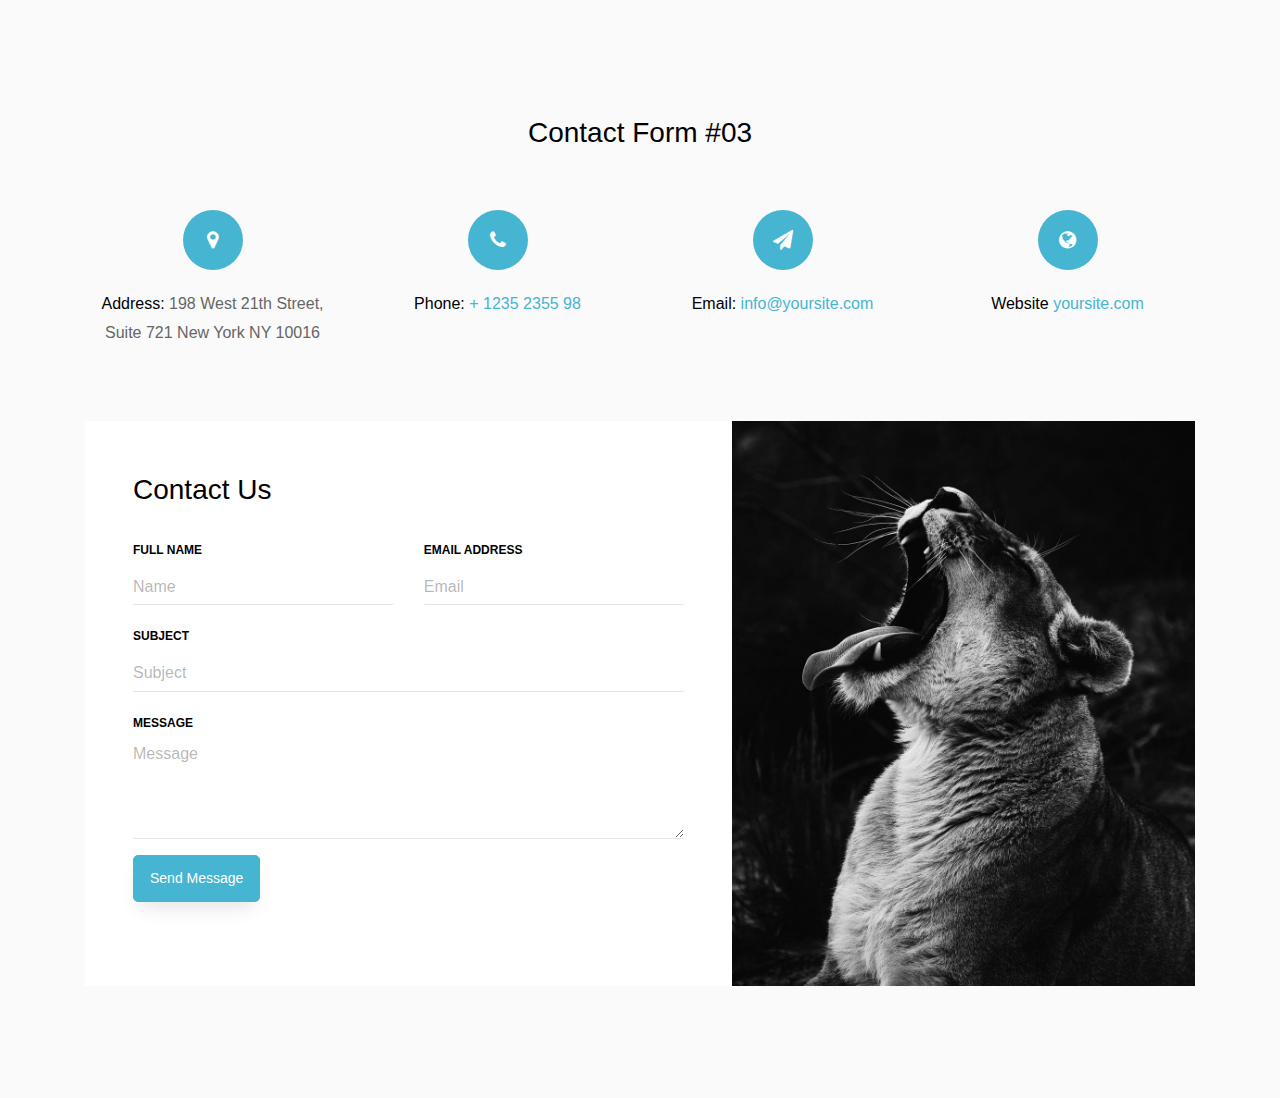
<file: elearning/contact/index.html>
<!doctype html>
<html lang="en">
  <head>
  	<title>Contact Form 03</title>
    <meta charset="utf-8">
    <meta name="viewport" content="width=device-width, initial-scale=1, shrink-to-fit=no">

	<link href='https://fonts.googleapis.com/css?family=Roboto:400,100,300,700' rel='stylesheet' type='text/css'>

	<link rel="stylesheet" href="https://stackpath.bootstrapcdn.com/font-awesome/4.7.0/css/font-awesome.min.css">
	
	<link rel="stylesheet" href="css/style.css">

	</head>
	<body>
	<section class="ftco-section">
		<div class="container">
			<div class="row justify-content-center">
				<div class="col-md-6 text-center mb-5">
					<h2 class="heading-section">Contact Form #03</h2>
				</div>
			</div>
			<div class="row justify-content-center">
				<div class="col-md-12">
					<div class="wrapper">
						<div class="row mb-5">
							<div class="col-md-3">
								<div class="dbox w-100 text-center">
			        		<div class="icon d-flex align-items-center justify-content-center">
			        			<span class="fa fa-map-marker"></span>
			        		</div>
			        		<div class="text">
				            <p><span>Address:</span> 198 West 21th Street, Suite 721 New York NY 10016</p>
				          </div>
			          </div>
							</div>
							<div class="col-md-3">
								<div class="dbox w-100 text-center">
			        		<div class="icon d-flex align-items-center justify-content-center">
			        			<span class="fa fa-phone"></span>
			        		</div>
			        		<div class="text">
				            <p><span>Phone:</span> <a href="tel://1234567920">+ 1235 2355 98</a></p>
				          </div>
			          </div>
							</div>
							<div class="col-md-3">
								<div class="dbox w-100 text-center">
			        		<div class="icon d-flex align-items-center justify-content-center">
			        			<span class="fa fa-paper-plane"></span>
			        		</div>
			        		<div class="text">
				            <p><span>Email:</span> <a href="mailto:info@yoursite.com">info@yoursite.com</a></p>
				          </div>
			          </div>
							</div>
							<div class="col-md-3">
								<div class="dbox w-100 text-center">
			        		<div class="icon d-flex align-items-center justify-content-center">
			        			<span class="fa fa-globe"></span>
			        		</div>
			        		<div class="text">
				            <p><span>Website</span> <a href="#">yoursite.com</a></p>
				          </div>
			          </div>
							</div>
						</div>
						<div class="row no-gutters">
							<div class="col-md-7">
								<div class="contact-wrap w-100 p-md-5 p-4">
									<h3 class="mb-4">Contact Us</h3>
									<div id="form-message-warning" class="mb-4"></div> 
				      		<div id="form-message-success" class="mb-4">
				            Your message was sent, thank you!
				      		</div>
									<form method="POST" id="contactForm" name="contactForm" class="contactForm">
										<div class="row">
											<div class="col-md-6">
												<div class="form-group">
													<label class="label" for="name">Full Name</label>
													<input type="text" class="form-control" name="name" id="name" placeholder="Name">
												</div>
											</div>
											<div class="col-md-6"> 
												<div class="form-group">
													<label class="label" for="email">Email Address</label>
													<input type="email" class="form-control" name="email" id="email" placeholder="Email">
												</div>
											</div>
											<div class="col-md-12">
												<div class="form-group">
													<label class="label" for="subject">Subject</label>
													<input type="text" class="form-control" name="subject" id="subject" placeholder="Subject">
												</div>
											</div>
											<div class="col-md-12">
												<div class="form-group">
													<label class="label" for="#">Message</label>
													<textarea name="message" class="form-control" id="message" cols="30" rows="4" placeholder="Message"></textarea>
												</div>
											</div>
											<div class="col-md-12">
												<div class="form-group">
													<input type="submit" value="Send Message" class="btn btn-primary">
													<div class="submitting"></div>
												</div>
											</div>
										</div>
									</form>
								</div>
							</div>
							<div class="col-md-5 d-flex align-items-stretch">
								<div class="info-wrap w-100 p-5 img" style="background-image: url(images/img.jpg);">
			          </div>
							</div>
						</div>
					</div>
				</div>
			</div>
		</div>
	</section>

	<script src="js/jquery.min.js"></script>
  <script src="js/popper.js"></script>
  <script src="js/bootstrap.min.js"></script>
  <script src="js/jquery.validate.min.js"></script>
  <script src="js/main.js"></script>

	</body>
</html>
</file>
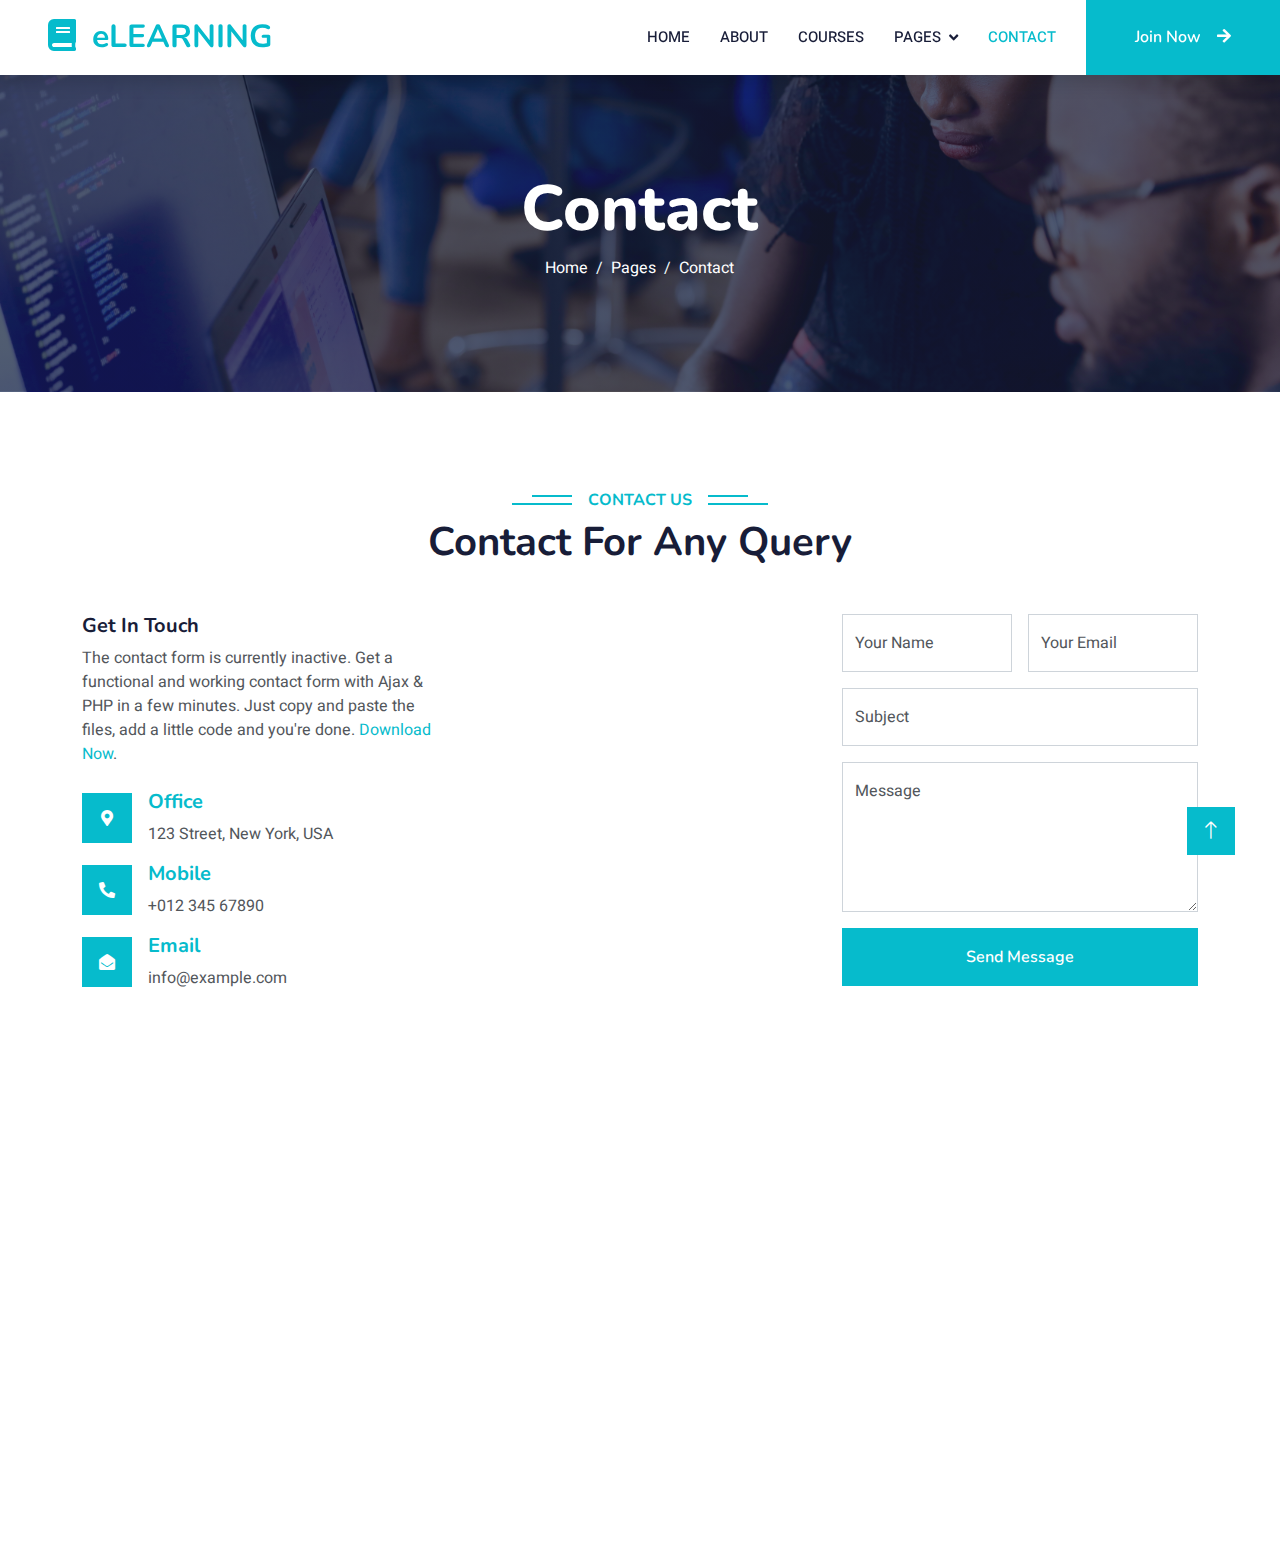
<file: elearning/contact.html>
<!DOCTYPE html>
<html lang="en">

<head>
    <meta charset="utf-8">
    <title>eLEARNING - eLearning HTML Template</title>
    <meta content="width=device-width, initial-scale=1.0" name="viewport">
    <meta content="" name="keywords">
    <meta content="" name="description">

    <!-- Favicon -->
    <link href="img/favicon.ico" rel="icon">

    <!-- Google Web Fonts -->
    <link rel="preconnect" href="https://fonts.googleapis.com">
    <link rel="preconnect" href="https://fonts.gstatic.com" crossorigin>
    <link href="https://fonts.googleapis.com/css2?family=Heebo:wght@400;500;600&family=Nunito:wght@600;700;800&display=swap" rel="stylesheet">

    <!-- Icon Font Stylesheet -->
    <link href="https://cdnjs.cloudflare.com/ajax/libs/font-awesome/5.10.0/css/all.min.css" rel="stylesheet">
    <link href="https://cdn.jsdelivr.net/npm/bootstrap-icons@1.4.1/font/bootstrap-icons.css" rel="stylesheet">

    <!-- Libraries Stylesheet -->
    <link href="lib/animate/animate.min.css" rel="stylesheet">
    <link href="lib/owlcarousel/assets/owl.carousel.min.css" rel="stylesheet">

    <!-- Customized Bootstrap Stylesheet -->
    <link href="css/bootstrap.min.css" rel="stylesheet">

    <!-- Template Stylesheet -->
    <link href="css/style.css" rel="stylesheet">
</head>

<body>
    <!-- Spinner Start -->
    <div id="spinner" class="show bg-white position-fixed translate-middle w-100 vh-100 top-50 start-50 d-flex align-items-center justify-content-center">
        <div class="spinner-border text-primary" style="width: 3rem; height: 3rem;" role="status">
            <span class="sr-only">Loading...</span>
        </div>
    </div>
    <!-- Spinner End -->


    <!-- Navbar Start -->
    <nav class="navbar navbar-expand-lg bg-white navbar-light shadow sticky-top p-0">
        <a href="index.html" class="navbar-brand d-flex align-items-center px-4 px-lg-5">
            <h2 class="m-0 text-primary"><i class="fa fa-book me-3"></i>eLEARNING</h2>
        </a>
        <button type="button" class="navbar-toggler me-4" data-bs-toggle="collapse" data-bs-target="#navbarCollapse">
            <span class="navbar-toggler-icon"></span>
        </button>
        <div class="collapse navbar-collapse" id="navbarCollapse">
            <div class="navbar-nav ms-auto p-4 p-lg-0">
                <a href="index.html" class="nav-item nav-link">Home</a>
                <a href="about.html" class="nav-item nav-link">About</a>
                <a href="courses.html" class="nav-item nav-link">Courses</a>
                <div class="nav-item dropdown">
                    <a href="#" class="nav-link dropdown-toggle" data-bs-toggle="dropdown">Pages</a>
                    <div class="dropdown-menu fade-down m-0">
                        <a href="team.html" class="dropdown-item">Our Team</a>
                        <a href="testimonial.html" class="dropdown-item">Testimonial</a>
                        <a href="404.html" class="dropdown-item">404 Page</a>
                    </div>
                </div>
                <a href="contact.html" class="nav-item nav-link active">Contact</a>
            </div>
            <a href="" class="btn btn-primary py-4 px-lg-5 d-none d-lg-block">Join Now<i class="fa fa-arrow-right ms-3"></i></a>
        </div>
    </nav>
    <!-- Navbar End -->


    <!-- Header Start -->
    <div class="container-fluid bg-primary py-5 mb-5 page-header">
        <div class="container py-5">
            <div class="row justify-content-center">
                <div class="col-lg-10 text-center">
                    <h1 class="display-3 text-white animated slideInDown">Contact</h1>
                    <nav aria-label="breadcrumb">
                        <ol class="breadcrumb justify-content-center">
                            <li class="breadcrumb-item"><a class="text-white" href="#">Home</a></li>
                            <li class="breadcrumb-item"><a class="text-white" href="#">Pages</a></li>
                            <li class="breadcrumb-item text-white active" aria-current="page">Contact</li>
                        </ol>
                    </nav>
                </div>
            </div>
        </div>
    </div>
    <!-- Header End -->


    <!-- Contact Start -->
    <div class="container-xxl py-5">
        <div class="container">
            <div class="text-center wow fadeInUp" data-wow-delay="0.1s">
                <h6 class="section-title bg-white text-center text-primary px-3">Contact Us</h6>
                <h1 class="mb-5">Contact For Any Query</h1>
            </div>
            <div class="row g-4">
                <div class="col-lg-4 col-md-6 wow fadeInUp" data-wow-delay="0.1s">
                    <h5>Get In Touch</h5>
                    <p class="mb-4">The contact form is currently inactive. Get a functional and working contact form with Ajax & PHP in a few minutes. Just copy and paste the files, add a little code and you're done. <a href="https://htmlcodex.com/contact-form">Download Now</a>.</p>
                    <div class="d-flex align-items-center mb-3">
                        <div class="d-flex align-items-center justify-content-center flex-shrink-0 bg-primary" style="width: 50px; height: 50px;">
                            <i class="fa fa-map-marker-alt text-white"></i>
                        </div>
                        <div class="ms-3">
                            <h5 class="text-primary">Office</h5>
                            <p class="mb-0">123 Street, New York, USA</p>
                        </div>
                    </div>
                    <div class="d-flex align-items-center mb-3">
                        <div class="d-flex align-items-center justify-content-center flex-shrink-0 bg-primary" style="width: 50px; height: 50px;">
                            <i class="fa fa-phone-alt text-white"></i>
                        </div>
                        <div class="ms-3">
                            <h5 class="text-primary">Mobile</h5>
                            <p class="mb-0">+012 345 67890</p>
                        </div>
                    </div>
                    <div class="d-flex align-items-center">
                        <div class="d-flex align-items-center justify-content-center flex-shrink-0 bg-primary" style="width: 50px; height: 50px;">
                            <i class="fa fa-envelope-open text-white"></i>
                        </div>
                        <div class="ms-3">
                            <h5 class="text-primary">Email</h5>
                            <p class="mb-0">info@example.com</p>
                        </div>
                    </div>
                </div>
                <div class="col-lg-4 col-md-6 wow fadeInUp" data-wow-delay="0.3s">
                    <iframe class="position-relative rounded w-100 h-100"
                        src="https://www.google.com/maps/embed?pb=!1m18!1m12!1m3!1d3001156.4288297426!2d-78.01371936852176!3d42.72876761954724!2m3!1f0!2f0!3f0!3m2!1i1024!2i768!4f13.1!3m3!1m2!1s0x4ccc4bf0f123a5a9%3A0xddcfc6c1de189567!2sNew%20York%2C%20USA!5e0!3m2!1sen!2sbd!4v1603794290143!5m2!1sen!2sbd"
                        frameborder="0" style="min-height: 300px; border:0;" allowfullscreen="" aria-hidden="false"
                        tabindex="0"></iframe>
                </div>
                <div class="col-lg-4 col-md-12 wow fadeInUp" data-wow-delay="0.5s">
                    <form>
                        <div class="row g-3">
                            <div class="col-md-6">
                                <div class="form-floating">
                                    <input type="text" class="form-control" id="name" placeholder="Your Name">
                                    <label for="name">Your Name</label>
                                </div>
                            </div>
                            <div class="col-md-6">
                                <div class="form-floating">
                                    <input type="email" class="form-control" id="email" placeholder="Your Email">
                                    <label for="email">Your Email</label>
                                </div>
                            </div>
                            <div class="col-12">
                                <div class="form-floating">
                                    <input type="text" class="form-control" id="subject" placeholder="Subject">
                                    <label for="subject">Subject</label>
                                </div>
                            </div>
                            <div class="col-12">
                                <div class="form-floating">
                                    <textarea class="form-control" placeholder="Leave a message here" id="message" style="height: 150px"></textarea>
                                    <label for="message">Message</label>
                                </div>
                            </div>
                            <div class="col-12">
                                <button class="btn btn-primary w-100 py-3" type="submit">Send Message</button>
                            </div>
                        </div>
                    </form>
                </div>
            </div>
        </div>
    </div>
    <!-- Contact End -->


    <!-- Footer Start -->
    <div class="container-fluid bg-dark text-light footer pt-5 mt-5 wow fadeIn" data-wow-delay="0.1s">
        <div class="container py-5">
            <div class="row g-5">
                <div class="col-lg-3 col-md-6">
                    <h4 class="text-white mb-3">Quick Link</h4>
                    <a class="btn btn-link" href="">About Us</a>
                    <a class="btn btn-link" href="">Contact Us</a>
                    <a class="btn btn-link" href="">Privacy Policy</a>
                    <a class="btn btn-link" href="">Terms & Condition</a>
                    <a class="btn btn-link" href="">FAQs & Help</a>
                </div>
                <div class="col-lg-3 col-md-6">
                    <h4 class="text-white mb-3">Contact</h4>
                    <p class="mb-2"><i class="fa fa-map-marker-alt me-3"></i>123 Street, New York, USA</p>
                    <p class="mb-2"><i class="fa fa-phone-alt me-3"></i>+012 345 67890</p>
                    <p class="mb-2"><i class="fa fa-envelope me-3"></i>info@example.com</p>
                    <div class="d-flex pt-2">
                        <a class="btn btn-outline-light btn-social" href=""><i class="fab fa-twitter"></i></a>
                        <a class="btn btn-outline-light btn-social" href=""><i class="fab fa-facebook-f"></i></a>
                        <a class="btn btn-outline-light btn-social" href=""><i class="fab fa-youtube"></i></a>
                        <a class="btn btn-outline-light btn-social" href=""><i class="fab fa-linkedin-in"></i></a>
                    </div>
                </div>
                <div class="col-lg-3 col-md-6">
                    <h4 class="text-white mb-3">Gallery</h4>
                    <div class="row g-2 pt-2">
                        <div class="col-4">
                            <img class="img-fluid bg-light p-1" src="img/course-1.jpg" alt="">
                        </div>
                        <div class="col-4">
                            <img class="img-fluid bg-light p-1" src="img/course-2.jpg" alt="">
                        </div>
                        <div class="col-4">
                            <img class="img-fluid bg-light p-1" src="img/course-3.jpg" alt="">
                        </div>
                        <div class="col-4">
                            <img class="img-fluid bg-light p-1" src="img/course-2.jpg" alt="">
                        </div>
                        <div class="col-4">
                            <img class="img-fluid bg-light p-1" src="img/course-3.jpg" alt="">
                        </div>
                        <div class="col-4">
                            <img class="img-fluid bg-light p-1" src="img/course-1.jpg" alt="">
                        </div>
                    </div>
                </div>
                <div class="col-lg-3 col-md-6">
                    <h4 class="text-white mb-3">Newsletter</h4>
                    <p>Dolor amet sit justo amet elitr clita ipsum elitr est.</p>
                    <div class="position-relative mx-auto" style="max-width: 400px;">
                        <input class="form-control border-0 w-100 py-3 ps-4 pe-5" type="text" placeholder="Your email">
                        <button type="button" class="btn btn-primary py-2 position-absolute top-0 end-0 mt-2 me-2">SignUp</button>
                    </div>
                </div>
            </div>
        </div>
        <div class="container">
            <div class="copyright">
                <div class="row">
                    <div class="col-md-6 text-center text-md-start mb-3 mb-md-0">
                        &copy; <a class="border-bottom" href="#">Your Site Name</a>, All Right Reserved.

                        <!--/*** This template is free as long as you keep the footer author’s credit link/attribution link/backlink. If you'd like to use the template without the footer author’s credit link/attribution link/backlink, you can purchase the Credit Removal License from "https://htmlcodex.com/credit-removal". Thank you for your support. ***/-->
                        Designed By <a class="border-bottom" href="https://htmlcodex.com">HTML Codex</a><br><br>
                        Distributed By <a class="border-bottom" href="https://themewagon.com">ThemeWagon</a>
                    </div>
                    <div class="col-md-6 text-center text-md-end">
                        <div class="footer-menu">
                            <a href="">Home</a>
                            <a href="">Cookies</a>
                            <a href="">Help</a>
                            <a href="">FQAs</a>
                        </div>
                    </div>
                </div>
            </div>
        </div>
    </div>
    <!-- Footer End -->


    <!-- Back to Top -->
    <a href="#" class="btn btn-lg btn-primary btn-lg-square back-to-top"><i class="bi bi-arrow-up"></i></a>


    <!-- JavaScript Libraries -->
    <script src="https://code.jquery.com/jquery-3.4.1.min.js"></script>
    <script src="https://cdn.jsdelivr.net/npm/bootstrap@5.0.0/dist/js/bootstrap.bundle.min.js"></script>
    <script src="lib/wow/wow.min.js"></script>
    <script src="lib/easing/easing.min.js"></script>
    <script src="lib/waypoints/waypoints.min.js"></script>
    <script src="lib/owlcarousel/owl.carousel.min.js"></script>

    <!-- Template Javascript -->
    <script src="js/main.js"></script>
</body>

</html>
</file>
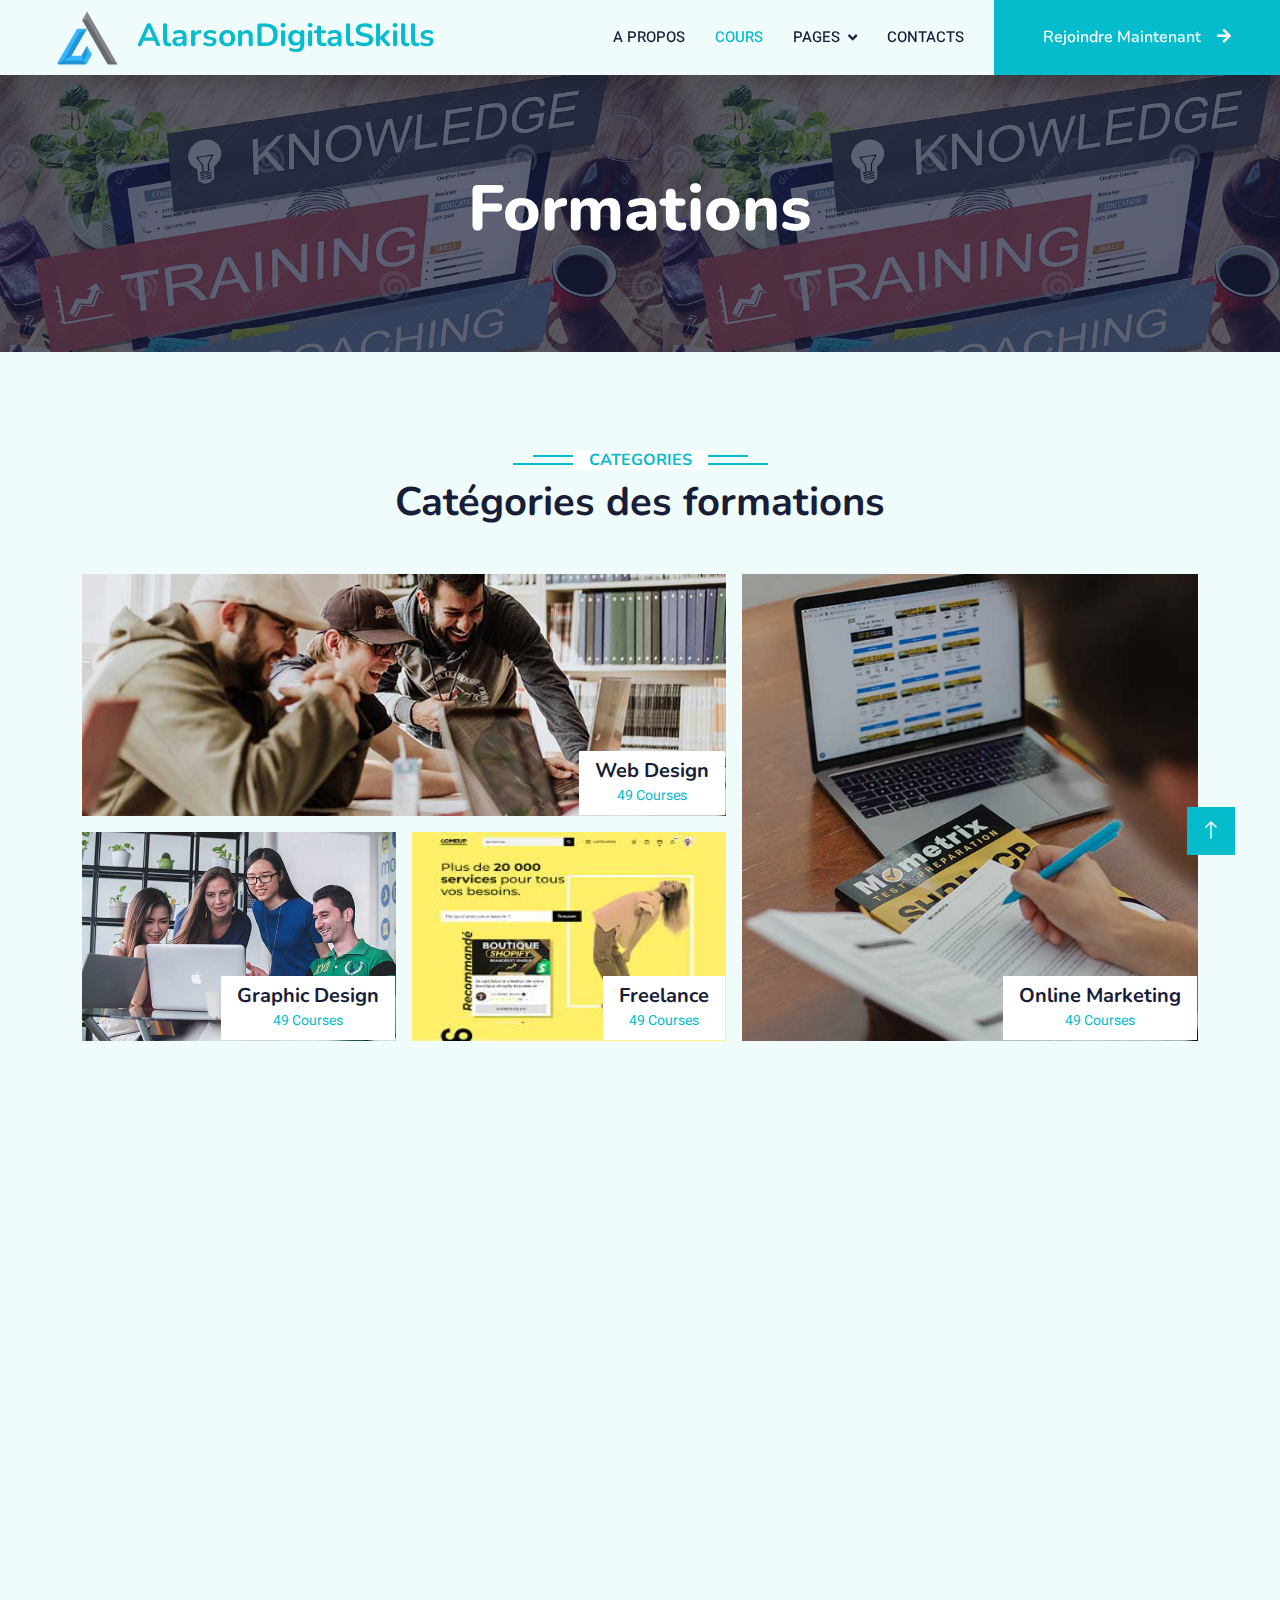
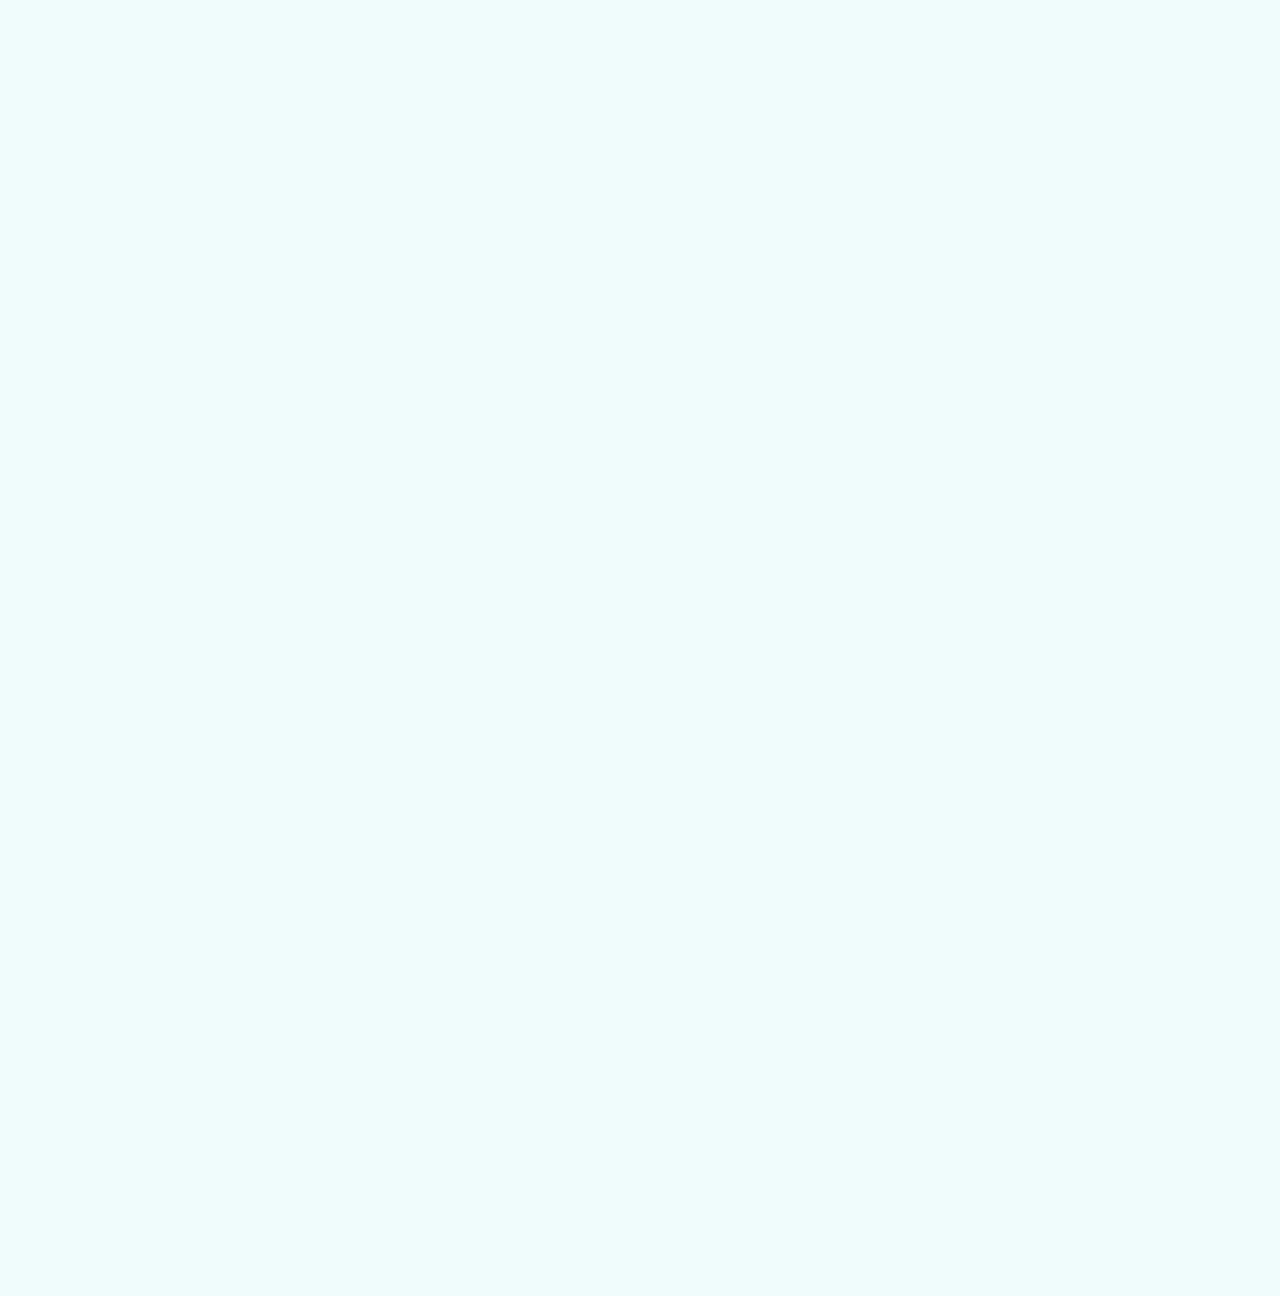
<file: elearning/courses.html>
<!DOCTYPE html>
<html lang="fr">

<head>
    <meta charset="utf-8">
    <title>Cours</title>
    <meta content="width=device-width, initial-scale=1.0" name="viewport">
    <meta content="" name="keywords">
    <meta content="" name="description">

    <!-- Favicon -->
    <link href="img/favicon.ico" rel="icon">

    <!-- Google Web Fonts -->
    <link rel="preconnect" href="https://fonts.googleapis.com">
    <link rel="preconnect" href="https://fonts.gstatic.com" crossorigin>
    <link href="https://fonts.googleapis.com/css2?family=Heebo:wght@400;500;600&family=Nunito:wght@600;700;800&display=swap" rel="stylesheet">

    <!-- Icon Font Stylesheet -->
    <link href="https://cdnjs.cloudflare.com/ajax/libs/font-awesome/5.10.0/css/all.min.css" rel="stylesheet">
    <link href="https://cdn.jsdelivr.net/npm/bootstrap-icons@1.4.1/font/bootstrap-icons.css" rel="stylesheet">

    <!-- Libraries Stylesheet -->
    <link href="lib/animate/animate.min.css" rel="stylesheet">
    <link href="lib/owlcarousel/assets/owl.carousel.min.css" rel="stylesheet">

    <!-- Customized Bootstrap Stylesheet -->
    <link href="css/bootstrap.min.css" rel="stylesheet">

    <!-- Template Stylesheet -->
    <link href="css/style.css" rel="stylesheet">
</head>

<body class="bg-light">
    <!-- Spinner Start -->
    <div id="spinner" class="show bg-white position-fixed translate-middle w-100 vh-100 top-50 start-50 d-flex align-items-center justify-content-center">
        <div class="spinner-border text-primary" style="width: 3rem; height: 3rem;" role="status">
            <span class="sr-only">Loading...</span>
        </div>
    </div>
    <!-- Spinner End -->


    <!-- Navbar Start -->
    <nav class="navbar navbar-expand-lg bg-light navbar-light shadow sticky-top p-0">
        <a href="index.html" class="navbar-brand d-flex align-items-center px-4 px-lg-5"> 
            <h2 class="m-0 text-primary "><img src="./img/bg27.png" alt="" width="80px" style="border-radius: 40px;"> </i>AlarsonDigitalSkills</h2>
        </a>
        <button type="button" class="navbar-toggler me-4" data-bs-toggle="collapse" data-bs-target="#navbarCollapse">
            <span class="navbar-toggler-icon"></span>
        </button>
        <div class="collapse navbar-collapse" id="navbarCollapse">
            <div class="navbar-nav ms-auto p-4 p-lg-0">
                <a href="index.html" class="nav-item nav-link active"></a>
                <a href="about.html" class="nav-item nav-link">A propos</a>
                <a href="courses.html" class="nav-item nav-link active">Cours</a>
                <div class="nav-item dropdown">
                    <a href="#" class="nav-link dropdown-toggle" data-bs-toggle="dropdown">Pages</a>
                    <div class="dropdown-menu fade-down m-0">
                        <a href="team.html" class="dropdown-item">Equipe</a>
                        <a href="testimonial.html" class="dropdown-item">Expériences Utlisateurs</a>
                       <!-- <a href="404.html" class="dropdown-item">404 Page</a> -->
                    </div>
                </div>
                <a href="./contact/index.html" class="nav-item nav-link">Contacts</a>
            </div>
            <a href="" class="btn btn-primary bg-primary py-4 px-lg-5 d-none d-lg-block">Rejoindre Maintenant<i class="fa fa-arrow-right ms-3"></i></a>
        </div>
    </nav>
    <!-- Navbar End -->


    <!-- Header Start -->
    <div class="container-fluid bg-primary py-5 mb-5 page-header cours">
        <div class="container py-5">
            <div class="row justify-content-center">
                <div class="col-lg-10 text-center">
                    <h1 class="display-3 text-white animated slideInDown"> Formations</h1>
                    <nav aria-label="breadcrumb">
                        
                    </nav>
                </div>
            </div>
        </div>
    </div>
    <!-- Header End -->


    <!-- Categories Start -->
    <div class="container-xxl py-5 category">
        <div class="container">
            <div class="text-center wow fadeInUp" data-wow-delay="0.1s">
                <h6 class="section-title bg-white text-center text-primary px-3">Categories</h6>
                <h1 class="mb-5">Catégories des formations </h1>
            </div>
            <div class="row g-3">
                <div class="col-lg-7 col-md-6">
                    <div class="row g-3">
                        <div class="col-lg-12 col-md-12 wow zoomIn" data-wow-delay="0.1s">
                            <a class="position-relative d-block overflow-hidden" href="">
                                <img class="img-fluid" src="img/cat-1.jpg" alt="">
                                <div class="bg-white text-center position-absolute bottom-0 end-0 py-2 px-3" style="margin: 1px;">
                                    <h5 class="m-0">Web Design</h5>
                                    <small class="text-primary">49 Courses</small>
                                </div>
                            </a>
                        </div>
                        <div class="col-lg-6 col-md-12 wow zoomIn" data-wow-delay="0.3s">
                            <a class="position-relative d-block overflow-hidden" href="">
                                <img class="img-fluid" src="img/cat-2.jpg" alt="">
                                <div class="bg-white text-center position-absolute bottom-0 end-0 py-2 px-3" style="margin: 1px;">
                                    <h5 class="m-0">Graphic Design</h5>
                                    <small class="text-primary">49 Courses</small>
                                </div>
                            </a>
                        </div>
                        <div class="col-lg-6 col-md-12 wow zoomIn" data-wow-delay="0.5s">
                            <a class="position-relative d-block overflow-hidden" href="">
                                <img class="img-fluid" src="img/bg24.jpg" alt="">
                                <div class="bg-white text-center position-absolute bottom-0 end-0 py-2 px-3" style="margin: 1px;">
                                    <h5 class="m-0">Freelance</h5>
                                    <small class="text-primary">49 Courses</small>
                                </div>
                            </a>
                        </div>
                    </div>
                </div>
                <div class="col-lg-5 col-md-6 wow zoomIn" data-wow-delay="0.7s" style="min-height: 350px;">
                    <a class="position-relative d-block h-100 overflow-hidden" href="">
                        <img class="img-fluid position-absolute w-100 h-100" src="img/cat-4.jpg" alt="" style="object-fit: cover;">
                        <div class="bg-white text-center position-absolute bottom-0 end-0 py-2 px-3" style="margin:  1px;">
                            <h5 class="m-0">Online Marketing</h5>
                            <small class="text-primary">49 Courses</small>
                        </div>
                    </a>
                </div>
            </div>
        </div>
    </div>
    <!-- Categories Start -->


    <!-- Courses Start -->
    <div class="container-xxl py-5">
        <div class="container">
            <div class="text-center wow fadeInUp" data-wow-delay="0.1s">
                <h6 class="section-title bg-white text-center text-primary px-3">Courses</h6>
                <h1 class="mb-5">Formations populaires</h1>
            </div>
            <div class="row g-4 justify-content-center">
                <div class="col-lg-4 col-md-6 wow fadeInUp" data-wow-delay="0.1s">
                    <div class="course-item bg-light">
                        <div class="position-relative overflow-hidden">
                            <img class="img-fluid" src="img/bg21.png" alt="">
                            <div class="w-100 d-flex justify-content-center position-absolute bottom-0 start-0 mb-4">
                                <a href="#" class="flex-shrink-0 btn btn-sm btn-primary px-3 border-end" style="border-radius: 30px 0 0 30px;">Voir Plus</a>
                                <a href="#" class="flex-shrink-0 btn btn-sm btn-primary px-3" style="border-radius: 0 30px 30px 0;">Suivre maintenant</a>
                            </div>
                        </div>
                        <div class="text-center p-4 pb-0">
                            <h3 class="mb-0">$50.00</h3>
                            <div class="mb-3">
                                <small class="fa fa-star text-primary"></small>
                                <small class="fa fa-star text-primary"></small>
                                <small class="fa fa-star text-primary"></small>
                                <small class="fa fa-star text-primary"></small>
                                <small class="fa fa-star text-primary"></small>
                                <small>(123)</small>
                            </div>
                            <h5 class="mb-4">ComeUp: Formation complete</h5>
                        </div>
                        <div class="d-flex border-top">
                            <small class="flex-fill text-center border-end py-2"><i class="fa fa-user-tie text-primary me-2"></i>Melchior BADOU</small>
                            <small class="flex-fill text-center border-end py-2"><i class="fa fa-clock text-primary me-2"></i>1.49 Hrs</small>
                            <small class="flex-fill text-center py-2"><i class="fa fa-user text-primary me-2"></i> 65 Eleves</small>
                        </div>
                    </div>
                </div>
                <div class="col-lg-4 col-md-6 wow fadeInUp" data-wow-delay="0.3s">
                    <div class="course-item bg-light">
                        <div class="position-relative overflow-hidden">
                            <img class="img-fluid" src="img/bg34.png" alt="">
                            <div class="w-100 d-flex justify-content-center position-absolute bottom-0 start-0 mb-4">
                                <a href="#" class="flex-shrink-0 btn btn-sm btn-primary px-3 border-end" style="border-radius: 30px 0 0 30px;">Read More</a>
                                <a href="#" class="flex-shrink-0 btn btn-sm btn-primary px-3" style="border-radius: 0 30px 30px 0;">Join Now</a>
                            </div>
                        </div>
                        <div class="text-center p-4 pb-0">
                            <h3 class="mb-0">$149.00</h3>
                            <div class="mb-3">
                                <small class="fa fa-star text-primary"></small>
                                <small class="fa fa-star text-primary"></small>
                                <small class="fa fa-star text-primary"></small>
                                <small class="fa fa-star text-primary"></small>
                                <small class="fa fa-star text-primary"></small>
                                <small>(123)</small>
                            </div>
                            <h5 class="mb-4">Web Design & Development Cours pour débutants</h5>
                        </div>
                        <div class="d-flex border-top">
                            <small class="flex-fill text-center border-end py-2"><i class="fa fa-user-tie text-primary me-2"></i>Thuret GBENOUGAN</small>
                            <small class="flex-fill text-center border-end py-2"><i class="fa fa-clock text-primary me-2"></i>1.49 Hrs</small>
                            <small class="flex-fill text-center py-2"><i class="fa fa-user text-primary me-2"></i>30 Eleves</small>
                        </div>
                    </div>
                </div>
                <div class="col-lg-4 col-md-6 wow fadeInUp" data-wow-delay="0.5s">
                    <div class="course-item bg-light">
                        <div class="position-relative overflow-hidden">
                            <img class="img-fluid" src="img/bg35.png" alt="">
                            <div class="w-100 d-flex justify-content-center position-absolute bottom-0 start-0 mb-4">
                                <a href="#" class="flex-shrink-0 btn btn-sm btn-primary px-3 border-end" style="border-radius: 30px 0 0 30px;">Read More</a>
                                <a href="#" class="flex-shrink-0 btn btn-sm btn-primary px-3" style="border-radius: 0 30px 30px 0;">Join Now</a>
                            </div>
                        </div>
                        <div class="text-center p-4 pb-0">
                            <h3 class="mb-0">$99.00</h3>
                            <div class="mb-3">
                                <small class="fa fa-star text-primary"></small>
                                <small class="fa fa-star text-primary"></small>
                                <small class="fa fa-star text-primary"></small>
                                <small class="fa fa-star text-primary"></small>
                                <small class="fa fa-star text-primary"></small>
                                <small>(123)</small>
                            </div>
                            <h5 class="mb-4">Shopify: Création de boutique de A à Z </h5>
                        </div>
                        <div class="d-flex border-top">
                            <small class="flex-fill text-center border-end py-2"><i class="fa fa-user-tie text-primary me-2"></i>Collins GNAMMOU</small>
                            <small class="flex-fill text-center border-end py-2"><i class="fa fa-clock text-primary me-2"></i>1.49 Hrs</small>
                            <small class="flex-fill text-center py-2"><i class="fa fa-user text-primary me-2"></i>30 Eleves</small>
                        </div>
                    </div>
                </div>
            </div>
        </div>
    </div>
    <!-- Courses End -->


    <!-- Testimonial Start -->
    <div class="container-xxl py-5 wow fadeInUp" data-wow-delay="0.1s">
        <div class="container">
            <div class="text-center">
                <h6 class="section-title bg-white text-center text-primary px-3">Temoignages</h6>
                <h1 class="mb-5">Nos étudiants s'expriment!</h1>
            </div>
            <div class="owl-carousel testimonial-carousel position-relative">
                <div class="testimonial-item text-center">
                    <img class="border rounded-circle p-2 mx-auto mb-3" src="img/testimonial-1.jpg" style="width: 80px; height: 80px;">
                    <h5 class="mb-0">Ousmane Aymane</h5>
                    <p>Manager</p>
                    <div class="testimonial-text bg-light text-center p-4">
                    <p class="mb-0">"AlarsonDigitalSkills a été un tournant dans ma carrière. Grâce à leurs cours de développement web, j'ai réussi à obtenir mon premier emploi en tant que développeuse front-end. Le contenu pratique et les projets réels ont fait toute la différence."</p>
                    </div>
                </div>
                <div class="testimonial-item text-center">
                    <img class="border rounded-circle p-2 mx-auto mb-3" src="img/testimonial-2.jpg" style="width: 80px; height: 80px;">
                    <h5 class="mb-0">Frejus BIAOU</h5>
                    <p>Full stack Web developer  </p>
                    <div class="testimonial-text bg-light text-center p-4">
                    <p class="mb-0">Je voulais me lancer en freelance, mais je ne savais pas par où commencer. Les formations sur l'entrepreneuriat numérique m'ont apporté une vision claire et des conseils pratiques. J'ai maintenant mon propre business en ligne, et ça marche!</p>
                    </div>
                </div>
                <div class="testimonial-item text-center">
                    <img class="border rounded-circle p-2 mx-auto mb-3" src="img/testimonial-3.jpg" style="width: 80px; height: 80px;">
                    <h5 class="mb-0">Priscillia AKLE</h5>
                    <p>Experte en Sécurité Informatique </p>
                    <div class="testimonial-text bg-light text-center p-4">
                    <p class="mb-0">Les cours sur l'intelligence artificielle étaient incroyables. J'ai appris à créer des modèles de machine learning, ce qui a vraiment impressionné mes collègues et boosté ma confiance au travail.</p>
                    </div>
                </div>
                <div class="testimonial-item text-center">
                    <img class="border rounded-circle p-2 mx-auto mb-3" src="img/testimonial-4.jpg" style="width: 80px; height: 80px;">
                    <h5 class="mb-0">Cedric</h5>
                    <p>Graphiste</p>
                    <div class="testimonial-text bg-light text-center p-4">
                    <p class="mb-0">En tant que graphiste, l'apprentissage du design UX/UI m'a ouvert de nouvelles opportunités. Les instructeurs étaient accessibles et les ressources étaient riches. Je recommande AlarsonDigitalSkills à tous les passionnés de design.</p>
                    </div>
                </div>
            </div>
        </div>
    </div>
    <!-- Testimonial End -->
        

    <!-- Footer Start -->
    <div class="container-fluid bg-dark text-light footer pt-5 mt-5 wow fadeIn" data-wow-delay="0.1s">
        <div class="container py-5">
            <div class="row g-5">
                <div class="col-lg-3 col-md-6">
                    <h4 class="text-white mb-3">Quick Link</h4>
                    <a class="btn btn-link" href="">About Us</a>
                    <a class="btn btn-link" href="">Contact Us</a>
                    <a class="btn btn-link" href="">Privacy Policy</a>
                    <a class="btn btn-link" href="">Terms & Condition</a>
                    <a class="btn btn-link" href="">FAQs & Help</a>
                </div>
                <div class="col-lg-3 col-md-6">
                    <h4 class="text-white mb-3">Contact</h4>
                    <p class="mb-2"><i class="fa fa-map-marker-alt me-3"></i>123 Street, New York, USA</p>
                    <p class="mb-2"><i class="fa fa-phone-alt me-3"></i>+012 345 67890</p>
                    <p class="mb-2"><i class="fa fa-envelope me-3"></i>info@example.com</p>
                    <div class="d-flex pt-2">
                        <a class="btn btn-outline-light btn-social" href=""><i class="fab fa-twitter"></i></a>
                        <a class="btn btn-outline-light btn-social" href=""><i class="fab fa-facebook-f"></i></a>
                        <a class="btn btn-outline-light btn-social" href=""><i class="fab fa-youtube"></i></a>
                        <a class="btn btn-outline-light btn-social" href=""><i class="fab fa-linkedin-in"></i></a>
                    </div>
                </div>
                <div class="col-lg-3 col-md-6">
                    <h4 class="text-white mb-3">Gallery</h4>
                    <div class="row g-2 pt-2">
                        <div class="col-4">
                            <img class="img-fluid bg-light p-1" src="img/course-1.jpg" alt="">
                        </div>
                        <div class="col-4">
                            <img class="img-fluid bg-light p-1" src="img/course-2.jpg" alt="">
                        </div>
                        <div class="col-4">
                            <img class="img-fluid bg-light p-1" src="img/course-3.jpg" alt="">
                        </div>
                        <div class="col-4">
                            <img class="img-fluid bg-light p-1" src="img/course-2.jpg" alt="">
                        </div>
                        <div class="col-4">
                            <img class="img-fluid bg-light p-1" src="img/course-3.jpg" alt="">
                        </div>
                        <div class="col-4">
                            <img class="img-fluid bg-light p-1" src="img/course-1.jpg" alt="">
                        </div>
                    </div>
                </div>
                <div class="col-lg-3 col-md-6">
                    <h4 class="text-white mb-3">Newsletter</h4>
                    <p>Dolor amet sit justo amet elitr clita ipsum elitr est.</p>
                    <div class="position-relative mx-auto" style="max-width: 400px;">
                        <input class="form-control border-0 w-100 py-3 ps-4 pe-5" type="text" placeholder="Your email">
                        <button type="button" class="btn btn-primary py-2 position-absolute top-0 end-0 mt-2 me-2">SignUp</button>
                    </div>
                </div>
            </div>
        </div>
        <div class="container">
            <div class="copyright">
                <div class="row">
                    <div class="col-md-6 text-center text-md-start mb-3 mb-md-0">
                        &copy; <a class="border-bottom" href="#">Your Site Name</a>, All Right Reserved.

                        <!--/*** This template is free as long as you keep the footer author’s credit link/attribution link/backlink. If you'd like to use the template without the footer author’s credit link/attribution link/backlink, you can purchase the Credit Removal License from "https://htmlcodex.com/credit-removal". Thank you for your support. ***/-->
                        Designed By <a class="border-bottom" href="https://htmlcodex.com">HTML Codex</a><br><br>
                        Distributed By <a class="border-bottom" href="https://themewagon.com">ThemeWagon</a>
                    </div>
                    <div class="col-md-6 text-center text-md-end">
                        <div class="footer-menu">
                            <a href="">Home</a>
                            <a href="">Cookies</a>
                            <a href="">Help</a>
                            <a href="">FQAs</a>
                        </div>
                    </div>
                </div>
            </div>
        </div>
    </div>
    <!-- Footer End -->


    <!-- Back to Top -->
    <a href="#" class="btn btn-lg btn-primary btn-lg-square back-to-top"><i class="bi bi-arrow-up"></i></a>


    <!-- JavaScript Libraries -->
    <script src="https://code.jquery.com/jquery-3.4.1.min.js"></script>
    <script src="https://cdn.jsdelivr.net/npm/bootstrap@5.0.0/dist/js/bootstrap.bundle.min.js"></script>
    <script src="lib/wow/wow.min.js"></script>
    <script src="lib/easing/easing.min.js"></script>
    <script src="lib/waypoints/waypoints.min.js"></script>
    <script src="lib/owlcarousel/owl.carousel.min.js"></script>

    <!-- Template Javascript -->
    <script src="js/main.js"></script>
</body>

</html>
</file>
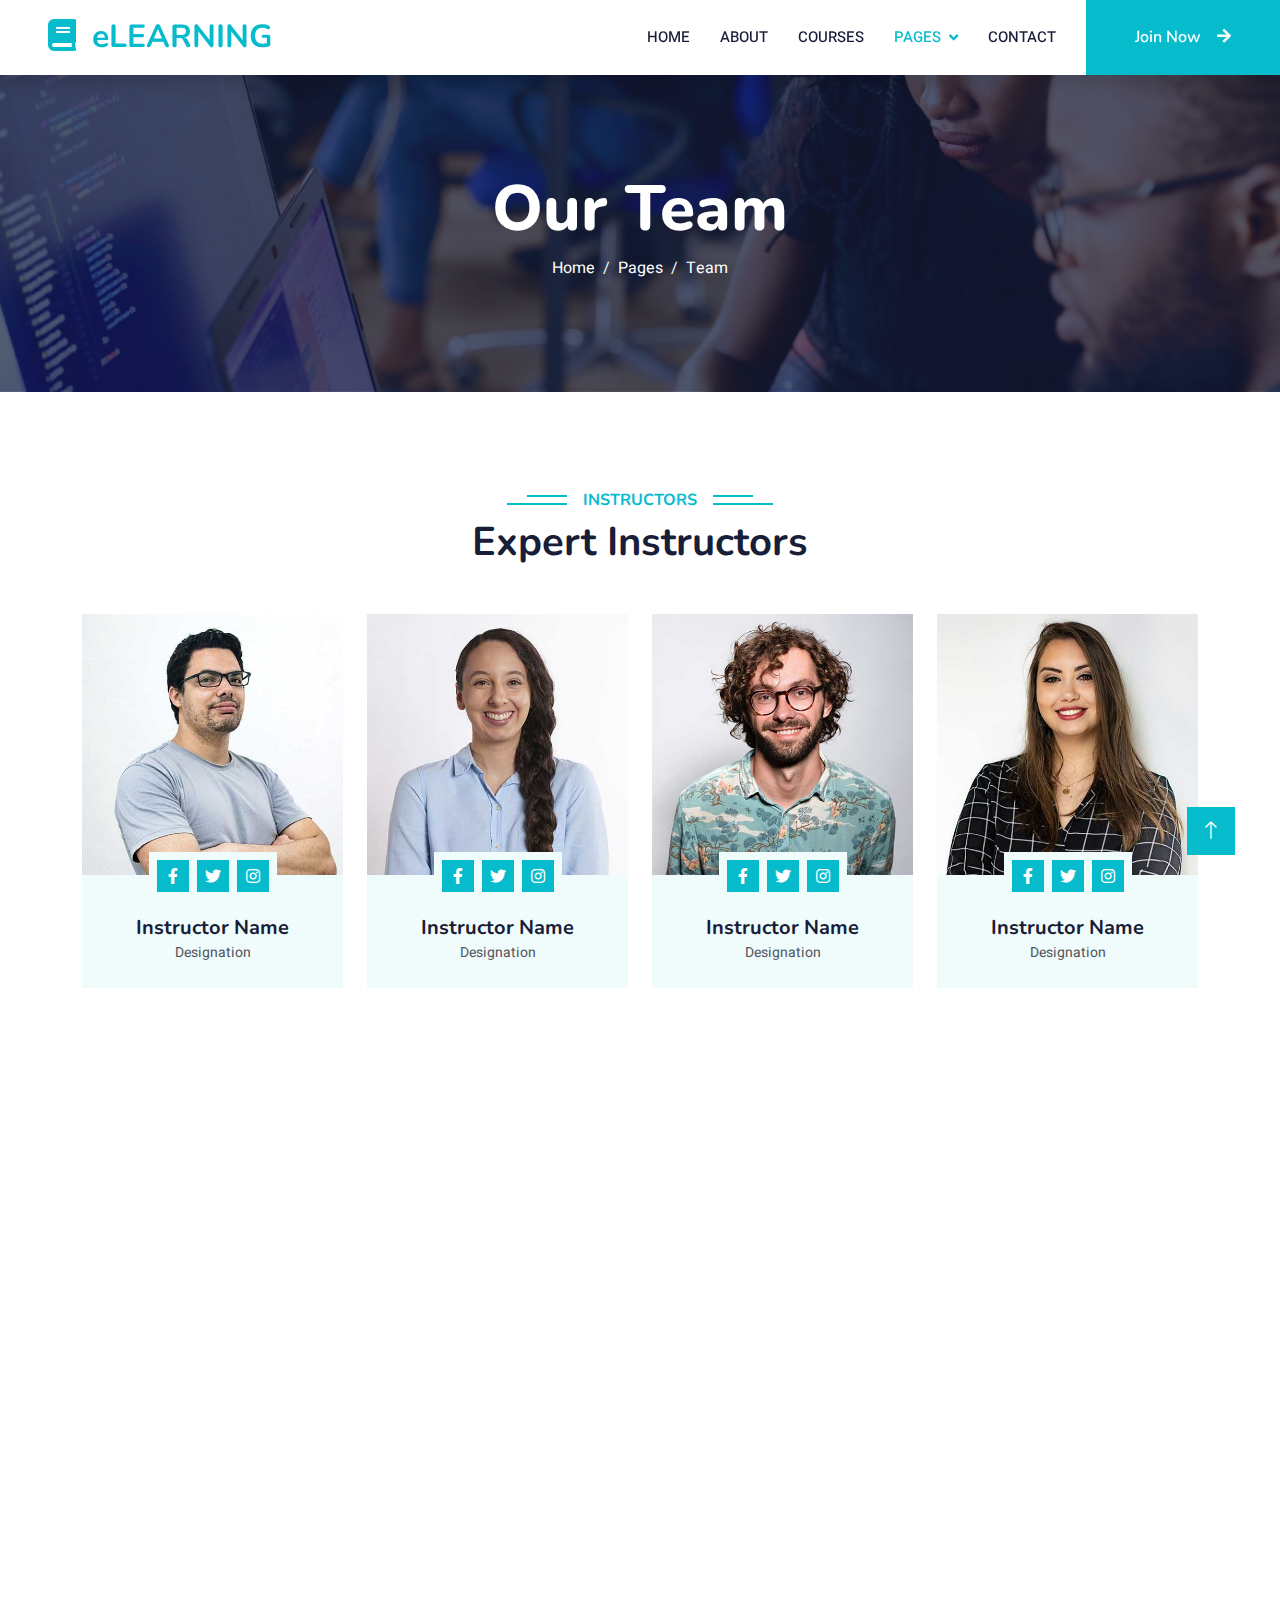
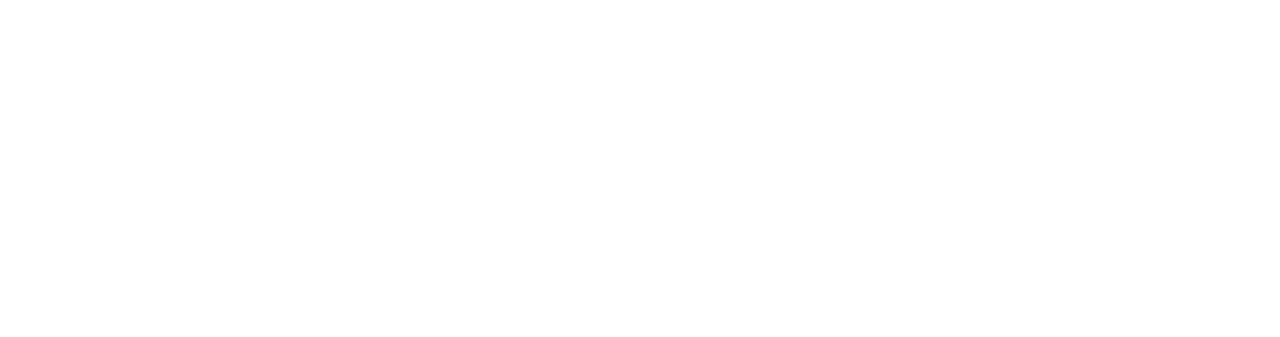
<file: elearning/team.html>
<!DOCTYPE html>
<html lang="en">

<head>
    <meta charset="utf-8">
    <title>eLEARNING - eLearning HTML Template</title>
    <meta content="width=device-width, initial-scale=1.0" name="viewport">
    <meta content="" name="keywords">
    <meta content="" name="description">

    <!-- Favicon -->
    <link href="img/favicon.ico" rel="icon">

    <!-- Google Web Fonts -->
    <link rel="preconnect" href="https://fonts.googleapis.com">
    <link rel="preconnect" href="https://fonts.gstatic.com" crossorigin>
    <link href="https://fonts.googleapis.com/css2?family=Heebo:wght@400;500;600&family=Nunito:wght@600;700;800&display=swap" rel="stylesheet">

    <!-- Icon Font Stylesheet -->
    <link href="https://cdnjs.cloudflare.com/ajax/libs/font-awesome/5.10.0/css/all.min.css" rel="stylesheet">
    <link href="https://cdn.jsdelivr.net/npm/bootstrap-icons@1.4.1/font/bootstrap-icons.css" rel="stylesheet">

    <!-- Libraries Stylesheet -->
    <link href="lib/animate/animate.min.css" rel="stylesheet">
    <link href="lib/owlcarousel/assets/owl.carousel.min.css" rel="stylesheet">

    <!-- Customized Bootstrap Stylesheet -->
    <link href="css/bootstrap.min.css" rel="stylesheet">

    <!-- Template Stylesheet -->
    <link href="css/style.css" rel="stylesheet">
</head>

<body>
    <!-- Spinner Start -->
    <div id="spinner" class="show bg-white position-fixed translate-middle w-100 vh-100 top-50 start-50 d-flex align-items-center justify-content-center">
        <div class="spinner-border text-primary" style="width: 3rem; height: 3rem;" role="status">
            <span class="sr-only">Loading...</span>
        </div>
    </div>
    <!-- Spinner End -->


    <!-- Navbar Start -->
    <nav class="navbar navbar-expand-lg bg-white navbar-light shadow sticky-top p-0">
        <a href="index.html" class="navbar-brand d-flex align-items-center px-4 px-lg-5">
            <h2 class="m-0 text-primary"><i class="fa fa-book me-3"></i>eLEARNING</h2>
        </a>
        <button type="button" class="navbar-toggler me-4" data-bs-toggle="collapse" data-bs-target="#navbarCollapse">
            <span class="navbar-toggler-icon"></span>
        </button>
        <div class="collapse navbar-collapse" id="navbarCollapse">
            <div class="navbar-nav ms-auto p-4 p-lg-0">
                <a href="index.html" class="nav-item nav-link">Home</a>
                <a href="about.html" class="nav-item nav-link">About</a>
                <a href="courses.html" class="nav-item nav-link">Courses</a>
                <div class="nav-item dropdown">
                    <a href="#" class="nav-link dropdown-toggle active" data-bs-toggle="dropdown">Pages</a>
                    <div class="dropdown-menu fade-down m-0">
                        <a href="team.html" class="dropdown-item active">Our Team</a>
                        <a href="testimonial.html" class="dropdown-item">Testimonial</a>
                        <a href="404.html" class="dropdown-item">404 Page</a>
                    </div>
                </div>
                <a href="contact.html" class="nav-item nav-link">Contact</a>
            </div>
            <a href="" class="btn btn-primary py-4 px-lg-5 d-none d-lg-block">Join Now<i class="fa fa-arrow-right ms-3"></i></a>
        </div>
    </nav>
    <!-- Navbar End -->


    <!-- Header Start -->
    <div class="container-fluid bg-primary py-5 mb-5 page-header">
        <div class="container py-5">
            <div class="row justify-content-center">
                <div class="col-lg-10 text-center">
                    <h1 class="display-3 text-white animated slideInDown">Our Team</h1>
                    <nav aria-label="breadcrumb">
                        <ol class="breadcrumb justify-content-center">
                            <li class="breadcrumb-item"><a class="text-white" href="#">Home</a></li>
                            <li class="breadcrumb-item"><a class="text-white" href="#">Pages</a></li>
                            <li class="breadcrumb-item text-white active" aria-current="page">Team</li>
                        </ol>
                    </nav>
                </div>
            </div>
        </div>
    </div>
    <!-- Header End -->


    <!-- Team Start -->
    <div class="container-xxl py-5">
        <div class="container">
            <div class="text-center wow fadeInUp" data-wow-delay="0.1s">
                <h6 class="section-title bg-white text-center text-primary px-3">Instructors</h6>
                <h1 class="mb-5">Expert Instructors</h1>
            </div>
            <div class="row g-4">
                <div class="col-lg-3 col-md-6 wow fadeInUp" data-wow-delay="0.1s">
                    <div class="team-item bg-light">
                        <div class="overflow-hidden">
                            <img class="img-fluid" src="img/team-1.jpg" alt="">
                        </div>
                        <div class="position-relative d-flex justify-content-center" style="margin-top: -23px;">
                            <div class="bg-light d-flex justify-content-center pt-2 px-1">
                                <a class="btn btn-sm-square btn-primary mx-1" href=""><i class="fab fa-facebook-f"></i></a>
                                <a class="btn btn-sm-square btn-primary mx-1" href=""><i class="fab fa-twitter"></i></a>
                                <a class="btn btn-sm-square btn-primary mx-1" href=""><i class="fab fa-instagram"></i></a>
                            </div>
                        </div>
                        <div class="text-center p-4">
                            <h5 class="mb-0">Instructor Name</h5>
                            <small>Designation</small>
                        </div>
                    </div>
                </div>
                <div class="col-lg-3 col-md-6 wow fadeInUp" data-wow-delay="0.3s">
                    <div class="team-item bg-light">
                        <div class="overflow-hidden">
                            <img class="img-fluid" src="img/team-2.jpg" alt="">
                        </div>
                        <div class="position-relative d-flex justify-content-center" style="margin-top: -23px;">
                            <div class="bg-light d-flex justify-content-center pt-2 px-1">
                                <a class="btn btn-sm-square btn-primary mx-1" href=""><i class="fab fa-facebook-f"></i></a>
                                <a class="btn btn-sm-square btn-primary mx-1" href=""><i class="fab fa-twitter"></i></a>
                                <a class="btn btn-sm-square btn-primary mx-1" href=""><i class="fab fa-instagram"></i></a>
                            </div>
                        </div>
                        <div class="text-center p-4">
                            <h5 class="mb-0">Instructor Name</h5>
                            <small>Designation</small>
                        </div>
                    </div>
                </div>
                <div class="col-lg-3 col-md-6 wow fadeInUp" data-wow-delay="0.5s">
                    <div class="team-item bg-light">
                        <div class="overflow-hidden">
                            <img class="img-fluid" src="img/team-3.jpg" alt="">
                        </div>
                        <div class="position-relative d-flex justify-content-center" style="margin-top: -23px;">
                            <div class="bg-light d-flex justify-content-center pt-2 px-1">
                                <a class="btn btn-sm-square btn-primary mx-1" href=""><i class="fab fa-facebook-f"></i></a>
                                <a class="btn btn-sm-square btn-primary mx-1" href=""><i class="fab fa-twitter"></i></a>
                                <a class="btn btn-sm-square btn-primary mx-1" href=""><i class="fab fa-instagram"></i></a>
                            </div>
                        </div>
                        <div class="text-center p-4">
                            <h5 class="mb-0">Instructor Name</h5>
                            <small>Designation</small>
                        </div>
                    </div>
                </div>
                <div class="col-lg-3 col-md-6 wow fadeInUp" data-wow-delay="0.7s">
                    <div class="team-item bg-light">
                        <div class="overflow-hidden">
                            <img class="img-fluid" src="img/team-4.jpg" alt="">
                        </div>
                        <div class="position-relative d-flex justify-content-center" style="margin-top: -23px;">
                            <div class="bg-light d-flex justify-content-center pt-2 px-1">
                                <a class="btn btn-sm-square btn-primary mx-1" href=""><i class="fab fa-facebook-f"></i></a>
                                <a class="btn btn-sm-square btn-primary mx-1" href=""><i class="fab fa-twitter"></i></a>
                                <a class="btn btn-sm-square btn-primary mx-1" href=""><i class="fab fa-instagram"></i></a>
                            </div>
                        </div>
                        <div class="text-center p-4">
                            <h5 class="mb-0">Instructor Name</h5>
                            <small>Designation</small>
                        </div>
                    </div>
                </div>
                <div class="col-lg-3 col-md-6 wow fadeInUp" data-wow-delay="0.1s">
                    <div class="team-item bg-light">
                        <div class="overflow-hidden">
                            <img class="img-fluid" src="img/team-2.jpg" alt="">
                        </div>
                        <div class="position-relative d-flex justify-content-center" style="margin-top: -23px;">
                            <div class="bg-light d-flex justify-content-center pt-2 px-1">
                                <a class="btn btn-sm-square btn-primary mx-1" href=""><i class="fab fa-facebook-f"></i></a>
                                <a class="btn btn-sm-square btn-primary mx-1" href=""><i class="fab fa-twitter"></i></a>
                                <a class="btn btn-sm-square btn-primary mx-1" href=""><i class="fab fa-instagram"></i></a>
                            </div>
                        </div>
                        <div class="text-center p-4">
                            <h5 class="mb-0">Instructor Name</h5>
                            <small>Designation</small>
                        </div>
                    </div>
                </div>
                <div class="col-lg-3 col-md-6 wow fadeInUp" data-wow-delay="0.3s">
                    <div class="team-item bg-light">
                        <div class="overflow-hidden">
                            <img class="img-fluid" src="img/team-3.jpg" alt="">
                        </div>
                        <div class="position-relative d-flex justify-content-center" style="margin-top: -23px;">
                            <div class="bg-light d-flex justify-content-center pt-2 px-1">
                                <a class="btn btn-sm-square btn-primary mx-1" href=""><i class="fab fa-facebook-f"></i></a>
                                <a class="btn btn-sm-square btn-primary mx-1" href=""><i class="fab fa-twitter"></i></a>
                                <a class="btn btn-sm-square btn-primary mx-1" href=""><i class="fab fa-instagram"></i></a>
                            </div>
                        </div>
                        <div class="text-center p-4">
                            <h5 class="mb-0">Instructor Name</h5>
                            <small>Designation</small>
                        </div>
                    </div>
                </div>
                <div class="col-lg-3 col-md-6 wow fadeInUp" data-wow-delay="0.5s">
                    <div class="team-item bg-light">
                        <div class="overflow-hidden">
                            <img class="img-fluid" src="img/team-4.jpg" alt="">
                        </div>
                        <div class="position-relative d-flex justify-content-center" style="margin-top: -23px;">
                            <div class="bg-light d-flex justify-content-center pt-2 px-1">
                                <a class="btn btn-sm-square btn-primary mx-1" href=""><i class="fab fa-facebook-f"></i></a>
                                <a class="btn btn-sm-square btn-primary mx-1" href=""><i class="fab fa-twitter"></i></a>
                                <a class="btn btn-sm-square btn-primary mx-1" href=""><i class="fab fa-instagram"></i></a>
                            </div>
                        </div>
                        <div class="text-center p-4">
                            <h5 class="mb-0">Instructor Name</h5>
                            <small>Designation</small>
                        </div>
                    </div>
                </div>
                <div class="col-lg-3 col-md-6 wow fadeInUp" data-wow-delay="0.7s">
                    <div class="team-item bg-light">
                        <div class="overflow-hidden">
                            <img class="img-fluid" src="img/team-1.jpg" alt="">
                        </div>
                        <div class="position-relative d-flex justify-content-center" style="margin-top: -23px;">
                            <div class="bg-light d-flex justify-content-center pt-2 px-1">
                                <a class="btn btn-sm-square btn-primary mx-1" href=""><i class="fab fa-facebook-f"></i></a>
                                <a class="btn btn-sm-square btn-primary mx-1" href=""><i class="fab fa-twitter"></i></a>
                                <a class="btn btn-sm-square btn-primary mx-1" href=""><i class="fab fa-instagram"></i></a>
                            </div>
                        </div>
                        <div class="text-center p-4">
                            <h5 class="mb-0">Instructor Name</h5>
                            <small>Designation</small>
                        </div>
                    </div>
                </div>
            </div>
        </div>
    </div>
    <!-- Team End -->
        

    <!-- Footer Start -->
    <div class="container-fluid bg-dark text-light footer pt-5 mt-5 wow fadeIn" data-wow-delay="0.1s">
        <div class="container py-5">
            <div class="row g-5">
                <div class="col-lg-3 col-md-6">
                    <h4 class="text-white mb-3">Quick Link</h4>
                    <a class="btn btn-link" href="">About Us</a>
                    <a class="btn btn-link" href="">Contact Us</a>
                    <a class="btn btn-link" href="">Privacy Policy</a>
                    <a class="btn btn-link" href="">Terms & Condition</a>
                    <a class="btn btn-link" href="">FAQs & Help</a>
                </div>
                <div class="col-lg-3 col-md-6">
                    <h4 class="text-white mb-3">Contact</h4>
                    <p class="mb-2"><i class="fa fa-map-marker-alt me-3"></i>123 Street, New York, USA</p>
                    <p class="mb-2"><i class="fa fa-phone-alt me-3"></i>+012 345 67890</p>
                    <p class="mb-2"><i class="fa fa-envelope me-3"></i>info@example.com</p>
                    <div class="d-flex pt-2">
                        <a class="btn btn-outline-light btn-social" href=""><i class="fab fa-twitter"></i></a>
                        <a class="btn btn-outline-light btn-social" href=""><i class="fab fa-facebook-f"></i></a>
                        <a class="btn btn-outline-light btn-social" href=""><i class="fab fa-youtube"></i></a>
                        <a class="btn btn-outline-light btn-social" href=""><i class="fab fa-linkedin-in"></i></a>
                    </div>
                </div>
                <div class="col-lg-3 col-md-6">
                    <h4 class="text-white mb-3">Gallery</h4>
                    <div class="row g-2 pt-2">
                        <div class="col-4">
                            <img class="img-fluid bg-light p-1" src="img/course-1.jpg" alt="">
                        </div>
                        <div class="col-4">
                            <img class="img-fluid bg-light p-1" src="img/course-2.jpg" alt="">
                        </div>
                        <div class="col-4">
                            <img class="img-fluid bg-light p-1" src="img/course-3.jpg" alt="">
                        </div>
                        <div class="col-4">
                            <img class="img-fluid bg-light p-1" src="img/course-2.jpg" alt="">
                        </div>
                        <div class="col-4">
                            <img class="img-fluid bg-light p-1" src="img/course-3.jpg" alt="">
                        </div>
                        <div class="col-4">
                            <img class="img-fluid bg-light p-1" src="img/course-1.jpg" alt="">
                        </div>
                    </div>
                </div>
                <div class="col-lg-3 col-md-6">
                    <h4 class="text-white mb-3">Newsletter</h4>
                    <p>Dolor amet sit justo amet elitr clita ipsum elitr est.</p>
                    <div class="position-relative mx-auto" style="max-width: 400px;">
                        <input class="form-control border-0 w-100 py-3 ps-4 pe-5" type="text" placeholder="Your email">
                        <button type="button" class="btn btn-primary py-2 position-absolute top-0 end-0 mt-2 me-2">SignUp</button>
                    </div>
                </div>
            </div>
        </div>
        <div class="container">
            <div class="copyright">
                <div class="row">
                    <div class="col-md-6 text-center text-md-start mb-3 mb-md-0">
                        &copy; <a class="border-bottom" href="#">Your Site Name</a>, All Right Reserved.

                        <!--/*** This template is free as long as you keep the footer author’s credit link/attribution link/backlink. If you'd like to use the template without the footer author’s credit link/attribution link/backlink, you can purchase the Credit Removal License from "https://htmlcodex.com/credit-removal". Thank you for your support. ***/-->
                        Designed By <a class="border-bottom" href="https://htmlcodex.com">HTML Codex</a><br><br>
                        Distributed By <a class="border-bottom" href="https://themewagon.com">ThemeWagon</a>
                    </div>
                    <div class="col-md-6 text-center text-md-end">
                        <div class="footer-menu">
                            <a href="">Home</a>
                            <a href="">Cookies</a>
                            <a href="">Help</a>
                            <a href="">FQAs</a>
                        </div>
                    </div>
                </div>
            </div>
        </div>
    </div>
    <!-- Footer End -->


    <!-- Back to Top -->
    <a href="#" class="btn btn-lg btn-primary btn-lg-square back-to-top"><i class="bi bi-arrow-up"></i></a>


    <!-- JavaScript Libraries -->
    <script src="https://code.jquery.com/jquery-3.4.1.min.js"></script>
    <script src="https://cdn.jsdelivr.net/npm/bootstrap@5.0.0/dist/js/bootstrap.bundle.min.js"></script>
    <script src="lib/wow/wow.min.js"></script>
    <script src="lib/easing/easing.min.js"></script>
    <script src="lib/waypoints/waypoints.min.js"></script>
    <script src="lib/owlcarousel/owl.carousel.min.js"></script>

    <!-- Template Javascript -->
    <script src="js/main.js"></script>
</body>

</html>
</file>
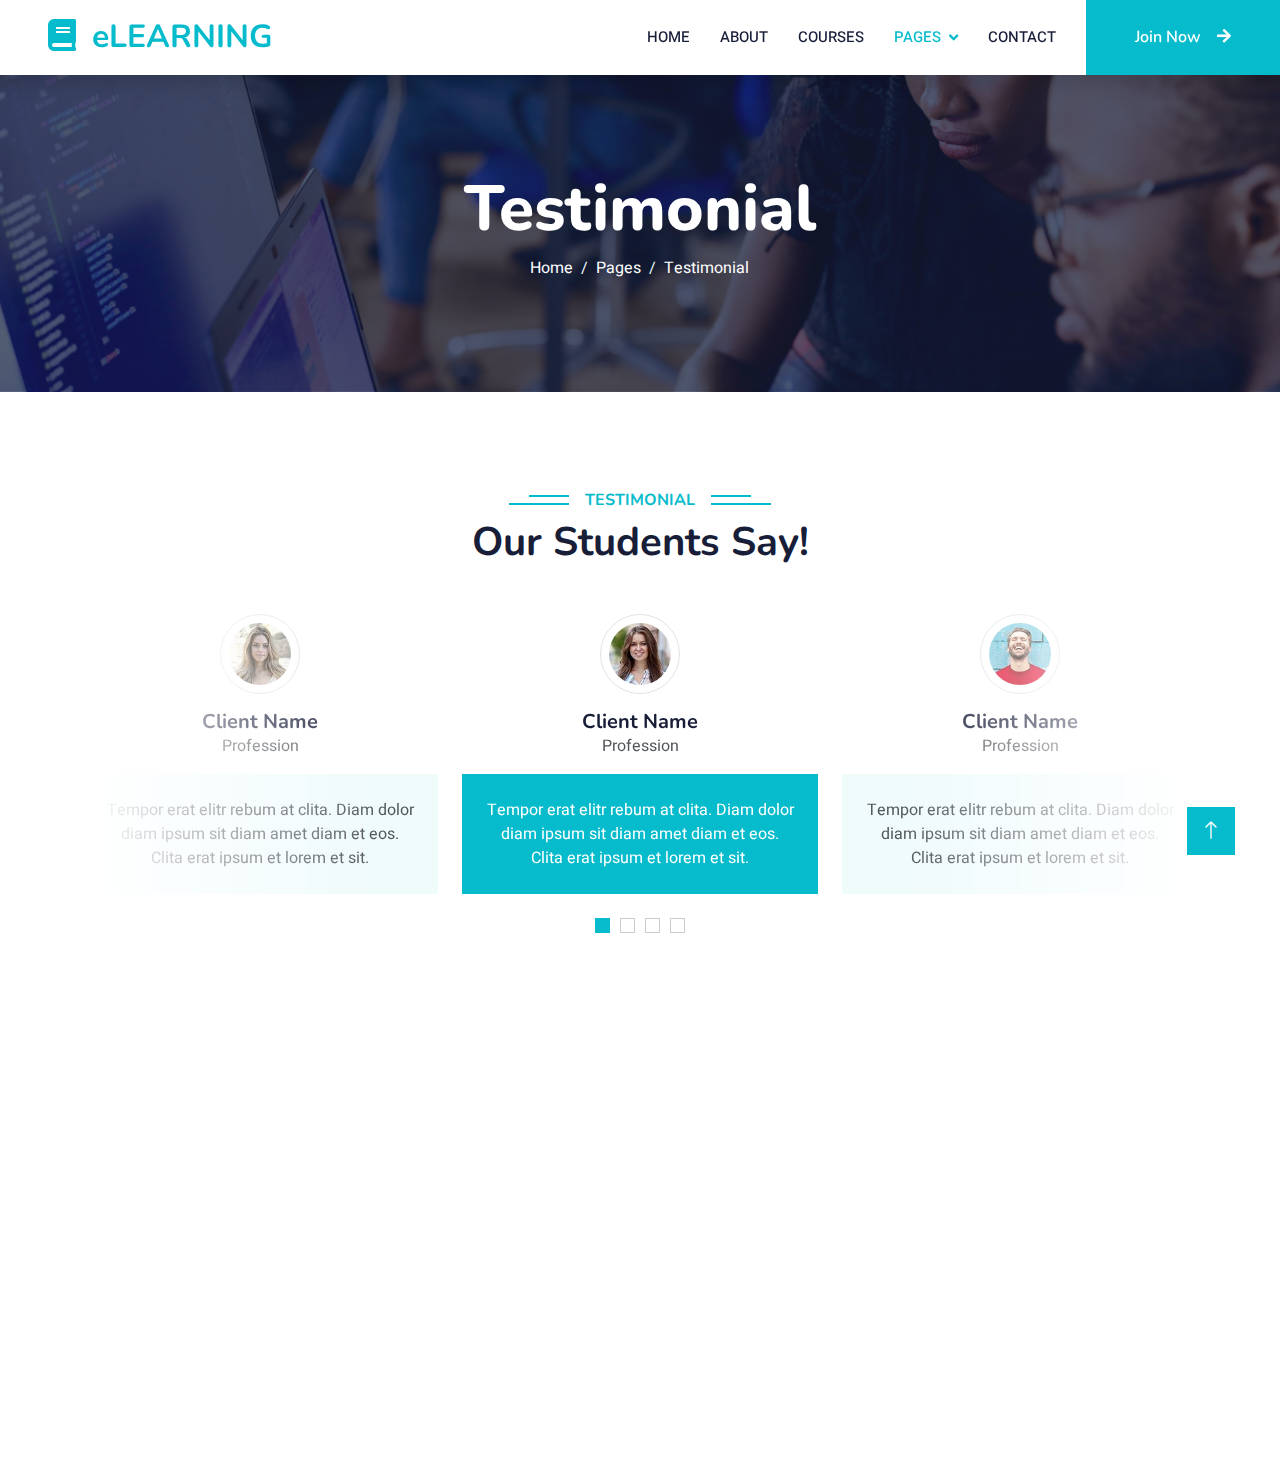
<file: elearning/testimonial.html>
<!DOCTYPE html>
<html lang="en">

<head>
    <meta charset="utf-8">
    <title>eLEARNING - eLearning HTML Template</title>
    <meta content="width=device-width, initial-scale=1.0" name="viewport">
    <meta content="" name="keywords">
    <meta content="" name="description">

    <!-- Favicon -->
    <link href="img/favicon.ico" rel="icon">

    <!-- Google Web Fonts -->
    <link rel="preconnect" href="https://fonts.googleapis.com">
    <link rel="preconnect" href="https://fonts.gstatic.com" crossorigin>
    <link href="https://fonts.googleapis.com/css2?family=Heebo:wght@400;500;600&family=Nunito:wght@600;700;800&display=swap" rel="stylesheet">

    <!-- Icon Font Stylesheet -->
    <link href="https://cdnjs.cloudflare.com/ajax/libs/font-awesome/5.10.0/css/all.min.css" rel="stylesheet">
    <link href="https://cdn.jsdelivr.net/npm/bootstrap-icons@1.4.1/font/bootstrap-icons.css" rel="stylesheet">

    <!-- Libraries Stylesheet -->
    <link href="lib/animate/animate.min.css" rel="stylesheet">
    <link href="lib/owlcarousel/assets/owl.carousel.min.css" rel="stylesheet">

    <!-- Customized Bootstrap Stylesheet -->
    <link href="css/bootstrap.min.css" rel="stylesheet">

    <!-- Template Stylesheet -->
    <link href="css/style.css" rel="stylesheet">
</head>

<body>
    <!-- Spinner Start -->
    <div id="spinner" class="show bg-white position-fixed translate-middle w-100 vh-100 top-50 start-50 d-flex align-items-center justify-content-center">
        <div class="spinner-border text-primary" style="width: 3rem; height: 3rem;" role="status">
            <span class="sr-only">Loading...</span>
        </div>
    </div>
    <!-- Spinner End -->


    <!-- Navbar Start -->
    <nav class="navbar navbar-expand-lg bg-white navbar-light shadow sticky-top p-0">
        <a href="index.html" class="navbar-brand d-flex align-items-center px-4 px-lg-5">
            <h2 class="m-0 text-primary"><i class="fa fa-book me-3"></i>eLEARNING</h2>
        </a>
        <button type="button" class="navbar-toggler me-4" data-bs-toggle="collapse" data-bs-target="#navbarCollapse">
            <span class="navbar-toggler-icon"></span>
        </button>
        <div class="collapse navbar-collapse" id="navbarCollapse">
            <div class="navbar-nav ms-auto p-4 p-lg-0">
                <a href="index.html" class="nav-item nav-link">Home</a>
                <a href="about.html" class="nav-item nav-link">About</a>
                <a href="courses.html" class="nav-item nav-link">Courses</a>
                <div class="nav-item dropdown">
                    <a href="#" class="nav-link dropdown-toggle active" data-bs-toggle="dropdown">Pages</a>
                    <div class="dropdown-menu fade-down m-0">
                        <a href="team.html" class="dropdown-item">Our Team</a>
                        <a href="testimonial.html" class="dropdown-item active">Testimonial</a>
                        <a href="404.html" class="dropdown-item">404 Page</a>
                    </div>
                </div>
                <a href="contact.html" class="nav-item nav-link">Contact</a>
            </div>
            <a href="" class="btn btn-primary py-4 px-lg-5 d-none d-lg-block">Join Now<i class="fa fa-arrow-right ms-3"></i></a>
        </div>
    </nav>
    <!-- Navbar End -->


    <!-- Header Start -->
    <div class="container-fluid bg-primary py-5 mb-5 page-header">
        <div class="container py-5">
            <div class="row justify-content-center">
                <div class="col-lg-10 text-center">
                    <h1 class="display-3 text-white animated slideInDown">Testimonial</h1>
                    <nav aria-label="breadcrumb">
                        <ol class="breadcrumb justify-content-center">
                            <li class="breadcrumb-item"><a class="text-white" href="#">Home</a></li>
                            <li class="breadcrumb-item"><a class="text-white" href="#">Pages</a></li>
                            <li class="breadcrumb-item text-white active" aria-current="page">Testimonial</li>
                        </ol>
                    </nav>
                </div>
            </div>
        </div>
    </div>
    <!-- Header End -->


    <!-- Testimonial Start -->
    <div class="container-xxl py-5 wow fadeInUp" data-wow-delay="0.1s">
        <div class="container">
            <div class="text-center">
                <h6 class="section-title bg-white text-center text-primary px-3">Testimonial</h6>
                <h1 class="mb-5">Our Students Say!</h1>
            </div>
            <div class="owl-carousel testimonial-carousel position-relative">
                <div class="testimonial-item text-center">
                    <img class="border rounded-circle p-2 mx-auto mb-3" src="img/testimonial-1.jpg" style="width: 80px; height: 80px;">
                    <h5 class="mb-0">Client Name</h5>
                    <p>Profession</p>
                    <div class="testimonial-text bg-light text-center p-4">
                    <p class="mb-0">Tempor erat elitr rebum at clita. Diam dolor diam ipsum sit diam amet diam et eos. Clita erat ipsum et lorem et sit.</p>
                    </div>
                </div>
                <div class="testimonial-item text-center">
                    <img class="border rounded-circle p-2 mx-auto mb-3" src="img/testimonial-2.jpg" style="width: 80px; height: 80px;">
                    <h5 class="mb-0">Client Name</h5>
                    <p>Profession</p>
                    <div class="testimonial-text bg-light text-center p-4">
                    <p class="mb-0">Tempor erat elitr rebum at clita. Diam dolor diam ipsum sit diam amet diam et eos. Clita erat ipsum et lorem et sit.</p>
                    </div>
                </div>
                <div class="testimonial-item text-center">
                    <img class="border rounded-circle p-2 mx-auto mb-3" src="img/testimonial-3.jpg" style="width: 80px; height: 80px;">
                    <h5 class="mb-0">Client Name</h5>
                    <p>Profession</p>
                    <div class="testimonial-text bg-light text-center p-4">
                    <p class="mb-0">Tempor erat elitr rebum at clita. Diam dolor diam ipsum sit diam amet diam et eos. Clita erat ipsum et lorem et sit.</p>
                    </div>
                </div>
                <div class="testimonial-item text-center">
                    <img class="border rounded-circle p-2 mx-auto mb-3" src="img/testimonial-4.jpg" style="width: 80px; height: 80px;">
                    <h5 class="mb-0">Client Name</h5>
                    <p>Profession</p>
                    <div class="testimonial-text bg-light text-center p-4">
                    <p class="mb-0">Tempor erat elitr rebum at clita. Diam dolor diam ipsum sit diam amet diam et eos. Clita erat ipsum et lorem et sit.</p>
                    </div>
                </div>
            </div>
        </div>
    </div>
    <!-- Testimonial End -->
        

    <!-- Footer Start -->
    <div class="container-fluid bg-dark text-light footer pt-5 mt-5 wow fadeIn" data-wow-delay="0.1s">
        <div class="container py-5">
            <div class="row g-5">
                <div class="col-lg-3 col-md-6">
                    <h4 class="text-white mb-3">Quick Link</h4>
                    <a class="btn btn-link" href="">About Us</a>
                    <a class="btn btn-link" href="">Contact Us</a>
                    <a class="btn btn-link" href="">Privacy Policy</a>
                    <a class="btn btn-link" href="">Terms & Condition</a>
                    <a class="btn btn-link" href="">FAQs & Help</a>
                </div>
                <div class="col-lg-3 col-md-6">
                    <h4 class="text-white mb-3">Contact</h4>
                    <p class="mb-2"><i class="fa fa-map-marker-alt me-3"></i>123 Street, New York, USA</p>
                    <p class="mb-2"><i class="fa fa-phone-alt me-3"></i>+012 345 67890</p>
                    <p class="mb-2"><i class="fa fa-envelope me-3"></i>info@example.com</p>
                    <div class="d-flex pt-2">
                        <a class="btn btn-outline-light btn-social" href=""><i class="fab fa-twitter"></i></a>
                        <a class="btn btn-outline-light btn-social" href=""><i class="fab fa-facebook-f"></i></a>
                        <a class="btn btn-outline-light btn-social" href=""><i class="fab fa-youtube"></i></a>
                        <a class="btn btn-outline-light btn-social" href=""><i class="fab fa-linkedin-in"></i></a>
                    </div>
                </div>
                <div class="col-lg-3 col-md-6">
                    <h4 class="text-white mb-3">Gallery</h4>
                    <div class="row g-2 pt-2">
                        <div class="col-4">
                            <img class="img-fluid bg-light p-1" src="img/course-1.jpg" alt="">
                        </div>
                        <div class="col-4">
                            <img class="img-fluid bg-light p-1" src="img/course-2.jpg" alt="">
                        </div>
                        <div class="col-4">
                            <img class="img-fluid bg-light p-1" src="img/course-3.jpg" alt="">
                        </div>
                        <div class="col-4">
                            <img class="img-fluid bg-light p-1" src="img/course-2.jpg" alt="">
                        </div>
                        <div class="col-4">
                            <img class="img-fluid bg-light p-1" src="img/course-3.jpg" alt="">
                        </div>
                        <div class="col-4">
                            <img class="img-fluid bg-light p-1" src="img/course-1.jpg" alt="">
                        </div>
                    </div>
                </div>
                <div class="col-lg-3 col-md-6">
                    <h4 class="text-white mb-3">Newsletter</h4>
                    <p>Dolor amet sit justo amet elitr clita ipsum elitr est.</p>
                    <div class="position-relative mx-auto" style="max-width: 400px;">
                        <input class="form-control border-0 w-100 py-3 ps-4 pe-5" type="text" placeholder="Your email">
                        <button type="button" class="btn btn-primary py-2 position-absolute top-0 end-0 mt-2 me-2">SignUp</button>
                    </div>
                </div>
            </div>
        </div>
        <div class="container">
            <div class="copyright">
                <div class="row">
                    <div class="col-md-6 text-center text-md-start mb-3 mb-md-0">
                        &copy; <a class="border-bottom" href="#">Your Site Name</a>, All Right Reserved.

                        <!--/*** This template is free as long as you keep the footer author’s credit link/attribution link/backlink. If you'd like to use the template without the footer author’s credit link/attribution link/backlink, you can purchase the Credit Removal License from "https://htmlcodex.com/credit-removal". Thank you for your support. ***/-->
                        Designed By <a class="border-bottom" href="https://htmlcodex.com">HTML Codex</a><br><br>
                        Distributed By <a class="border-bottom" href="https://themewagon.com">ThemeWagon</a>
                    </div>
                    <div class="col-md-6 text-center text-md-end">
                        <div class="footer-menu">
                            <a href="">Home</a>
                            <a href="">Cookies</a>
                            <a href="">Help</a>
                            <a href="">FQAs</a>
                        </div>
                    </div>
                </div>
            </div>
        </div>
    </div>
    <!-- Footer End -->


    <!-- Back to Top -->
    <a href="#" class="btn btn-lg btn-primary btn-lg-square back-to-top"><i class="bi bi-arrow-up"></i></a>


    <!-- JavaScript Libraries -->
    <script src="https://code.jquery.com/jquery-3.4.1.min.js"></script>
    <script src="https://cdn.jsdelivr.net/npm/bootstrap@5.0.0/dist/js/bootstrap.bundle.min.js"></script>
    <script src="lib/wow/wow.min.js"></script>
    <script src="lib/easing/easing.min.js"></script>
    <script src="lib/waypoints/waypoints.min.js"></script>
    <script src="lib/owlcarousel/owl.carousel.min.js"></script>

    <!-- Template Javascript -->
    <script src="js/main.js"></script>
</body>

</html>
</file>
<file: elearning/css/style.css>
/********** Template CSS **********/
:root {
    --primary: #06BBCC;
    --light: #F0FBFC;
    --dark: #181d38;
}

.fw-medium {
    font-weight: 600 !important;
}

.fw-semi-bold {
    font-weight: 700 !important;
}

.back-to-top {
    position: fixed;
    display: none;
    right: 45px;
    bottom: 45px;
    z-index: 99;
}


/*** Spinner ***/
#spinner {
    opacity: 0;
    visibility: hidden;
    transition: opacity .5s ease-out, visibility 0s linear .5s;
    z-index: 99999;
}

#spinner.show {
    transition: opacity .5s ease-out, visibility 0s linear 0s;
    visibility: visible;
    opacity: 1;
}


/*** Button ***/
.btn {
    font-family: 'Nunito', sans-serif;
    font-weight: 600;
    transition: .5s;
}

.btn.btn-primary,
.btn.btn-secondary {
    color: #FFFFFF;
}

.btn-square {
    width: 38px;
    height: 38px;
}

.btn-sm-square {
    width: 32px;
    height: 32px;
}

.btn-lg-square {
    width: 48px;
    height: 48px;
}

.btn-square,
.btn-sm-square,
.btn-lg-square {
    padding: 0;
    display: flex;
    align-items: center;
    justify-content: center;
    font-weight: normal;
    border-radius: 0px;
}


/*** Navbar ***/
.navbar .dropdown-toggle::after {
    border: none;
    content: "\f107";
    font-family: "Font Awesome 5 Free";
    font-weight: 900;
    vertical-align: middle;
    margin-left: 8px;
}

.navbar-light .navbar-nav .nav-link {
    margin-right: 30px;
    padding: 25px 0;
    color: #FFFFFF;
    font-size: 15px;
    text-transform: uppercase;
    outline: none;
}

.navbar-light .navbar-nav .nav-link:hover,
.navbar-light .navbar-nav .nav-link.active {
    color: var(--primary);
}

@media (max-width: 991.98px) {
    .navbar-light .navbar-nav .nav-link  {
        margin-right: 0;
        padding: 10px 0;
    }

    .navbar-light .navbar-nav {
        border-top: 1px solid #EEEEEE;
    }
}

.navbar-light .navbar-brand,
.navbar-light a.btn {
    height: 75px;
}

.navbar-light .navbar-nav .nav-link {
    color: var(--dark);
    font-weight: 500;
}

.navbar-light.sticky-top {
    top: -100px;
    transition: .5s;
}

@media (min-width: 992px) {
    .navbar .nav-item .dropdown-menu {
        display: block;
        margin-top: 0;
        opacity: 0;
        visibility: hidden;
        transition: .5s;
    }

    .navbar .dropdown-menu.fade-down {
        top: 100%;
        transform: rotateX(-75deg);
        transform-origin: 0% 0%;
    }

    .navbar .nav-item:hover .dropdown-menu {
        top: 100%;
        transform: rotateX(0deg);
        visibility: visible;
        transition: .5s;
        opacity: 1;
    }
}


/*** Header carousel ***/
@media (max-width: 768px) {
    .header-carousel .owl-carousel-item {
        position: relative;
        min-height: 500px;
    }
    
    .header-carousel .owl-carousel-item img {
        position: absolute;
        width: 100%;
        height: 100%;
        object-fit: cover;
    }
}

.header-carousel .owl-nav {
    position: absolute;
    top: 50%;
    right: 8%;
    transform: translateY(-50%);
    display: flex;
    flex-direction: column;
}

.header-carousel .owl-nav .owl-prev,
.header-carousel .owl-nav .owl-next {
    margin: 7px 0;
    width: 45px;
    height: 45px;
    display: flex;
    align-items: center;
    justify-content: center;
    color: #FFFFFF;
    background: transparent;
    border: 1px solid #FFFFFF;
    font-size: 22px;
    transition: .5s;
}

.header-carousel .owl-nav .owl-prev:hover,
.header-carousel .owl-nav .owl-next:hover {
    background: var(--primary);
    border-color: var(--primary);
}

.page-header {
    background: linear-gradient(rgba(24, 29, 56, .7), rgba(24, 29, 56, .7)), url(../img/bg8.jpg);
    background-position: center center;
    background-repeat: no-repeat;
    background-size: cover;
}
.cours {
    background: linear-gradient(rgba(24, 29, 56, .7), rgba(24, 29, 56, .7)), url(../img/bsonline.png) !important;
}

.page-header-inner {
    background: rgba(15, 23, 43, .7);
}

.breadcrumb-item + .breadcrumb-item::before {
    color: var(--light);
}


/*** Section Title ***/
.section-title {
    position: relative;
    display: inline-block;
    text-transform: uppercase;
}

.section-title::before {
    position: absolute;
    content: "";
    width: calc(100% + 80px);
    height: 2px;
    top: 4px;
    left: -40px;
    background: var(--primary);
    z-index: -1;
}

.section-title::after {
    position: absolute;
    content: "";
    width: calc(100% + 120px);
    height: 2px;
    bottom: 5px;
    left: -60px;
    background: var(--primary);
    z-index: -1;
}

.section-title.text-start::before {
    width: calc(100% + 40px);
    left: 0;
}

.section-title.text-start::after {
    width: calc(100% + 60px);
    left: 0;
}


/*** Service ***/
.service-item {
    background: var(--light);
    transition: .5s;
}

.service-item:hover {
    margin-top: -10px;
    background: var(--primary);
}

.service-item * {
    transition: .5s;
}

.service-item:hover * {
    color: var(--light) !important;
}


/*** Categories & Courses ***/
.category img,
.course-item img {
    transition: .5s;
}

.category a:hover img,
.course-item:hover img {
    transform: scale(1.1);
}


/*** Team ***/
.team-item img {
    transition: .5s;
}

.team-item:hover img {
    transform: scale(1.1);
}


/*** Testimonial ***/
.testimonial-carousel::before {
    position: absolute;
    content: "";
    top: 0;
    left: 0;
    height: 100%;
    width: 0;
    background: linear-gradient(to right, rgba(255, 255, 255, 1) 0%, rgba(255, 255, 255, 0) 100%);
    z-index: 1;
}

.testimonial-carousel::after {
    position: absolute;
    content: "";
    top: 0;
    right: 0;
    height: 100%;
    width: 0;
    background: linear-gradient(to left, rgba(255, 255, 255, 1) 0%, rgba(255, 255, 255, 0) 100%);
    z-index: 1;
}

@media (min-width: 768px) {
    .testimonial-carousel::before,
    .testimonial-carousel::after {
        width: 200px;
    }
}

@media (min-width: 992px) {
    .testimonial-carousel::before,
    .testimonial-carousel::after {
        width: 300px;
    }
}

.testimonial-carousel .owl-item .testimonial-text,
.testimonial-carousel .owl-item.center .testimonial-text * {
    transition: .5s;
}

.testimonial-carousel .owl-item.center .testimonial-text {
    background: var(--primary) !important;
}

.testimonial-carousel .owl-item.center .testimonial-text * {
    color: #FFFFFF !important;
}

.testimonial-carousel .owl-dots {
    margin-top: 24px;
    display: flex;
    align-items: flex-end;
    justify-content: center;
}

.testimonial-carousel .owl-dot {
    position: relative;
    display: inline-block;
    margin: 0 5px;
    width: 15px;
    height: 15px;
    border: 1px solid #CCCCCC;
    transition: .5s;
}

.testimonial-carousel .owl-dot.active {
    background: var(--primary);
    border-color: var(--primary);
}


/*** Footer ***/
.footer .btn.btn-social {
    margin-right: 5px;
    width: 35px;
    height: 35px;
    display: flex;
    align-items: center;
    justify-content: center;
    color: var(--light);
    font-weight: normal;
    border: 1px solid #FFFFFF;
    border-radius: 35px;
    transition: .3s;
}

.footer .btn.btn-social:hover {
    color: var(--primary);
}

.footer .btn.btn-link {
    display: block;
    margin-bottom: 5px;
    padding: 0;
    text-align: left;
    color: #FFFFFF;
    font-size: 15px;
    font-weight: normal;
    text-transform: capitalize;
    transition: .3s;
}

.footer .btn.btn-link::before {
    position: relative;
    content: "\f105";
    font-family: "Font Awesome 5 Free";
    font-weight: 900;
    margin-right: 10px;
}

.footer .btn.btn-link:hover {
    letter-spacing: 1px;
    box-shadow: none;
}

.footer .copyright {
    padding: 25px 0;
    font-size: 15px;
    border-top: 1px solid rgba(256, 256, 256, .1);
}

.footer .copyright a {
    color: var(--light);
}

.footer .footer-menu a {
    margin-right: 15px;
    padding-right: 15px;
    border-right: 1px solid rgba(255, 255, 255, .1);
}

.footer .footer-menu a:last-child {
    margin-right: 0;
    padding-right: 0;
    border-right: none;
}

.bande-objets {
    width: 100%; /* La bande occupe toute la largeur de la page */
    background-color: #333; /* Couleur de fond de la bande */
    overflow: hidden; /* Masque les objets débordants */
    position: relative; /* Permet un positionnement relatif des objets */
    height: 100px; /* Hauteur de la bande */
}

.objet-1,
.objet-2 {
    width: 300px;
    height: 50px;
    background-color: #fff;
    position: absolute; /* Permet de les positionner à l'intérieur de la bande */
    animation: defilement 5s linear infinite alternate; /* Animation CSS */
}

.objet-1 {
    left: -50px; /* Position initiale de l'objet 1 (hors de la bande à gauche) */
}

.objet-2 {
    left: 100%; /* Position initiale de l'objet 2 (hors de la bande à droite) */
}

@keyframes defilement {
    0% {
        transform: translateX(-100%); /* Départ de la gauche */
    }
    100% {
        transform: translateX(100%); /* Arrivée à la droite */
    }
}
</file>
